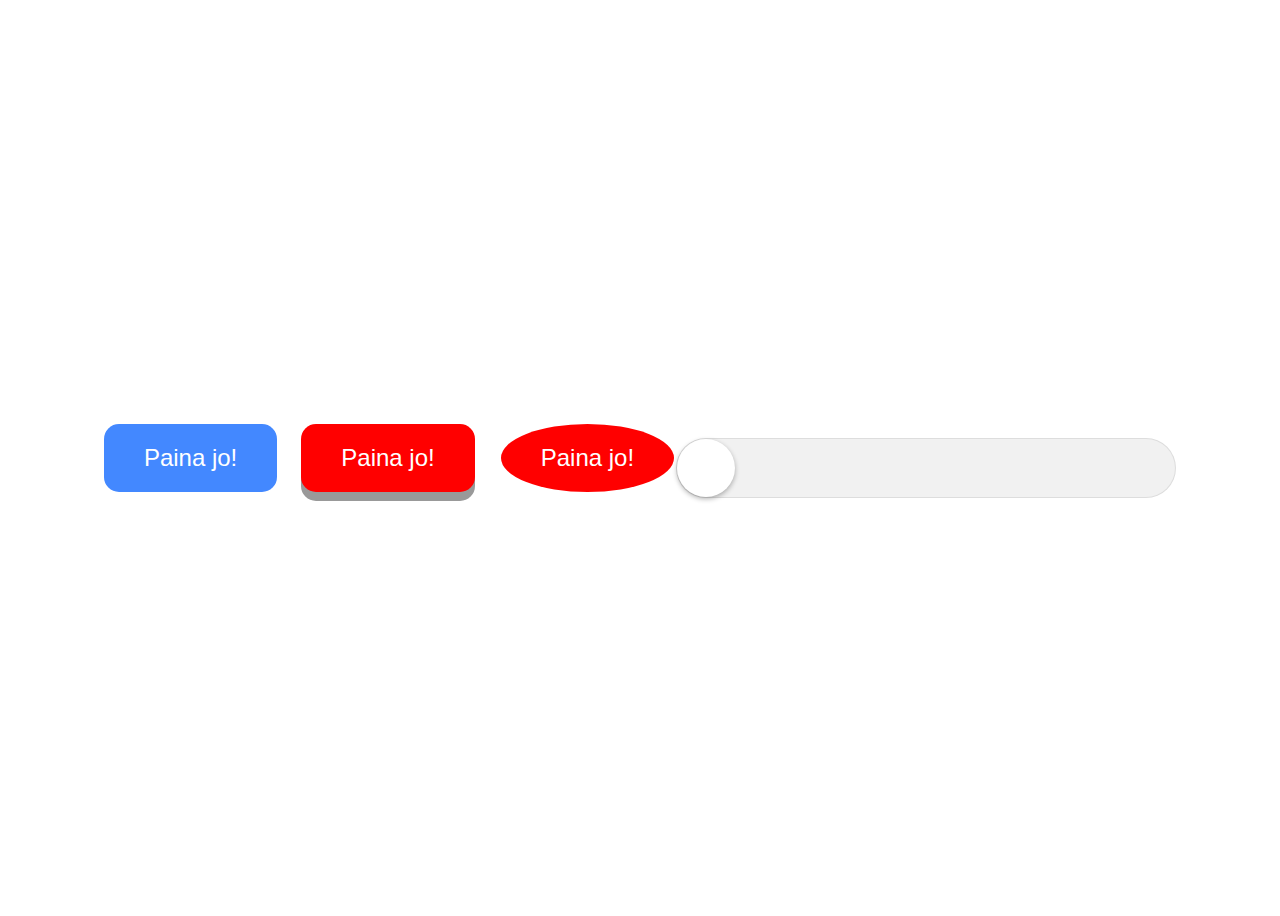
<file: harkat-w44/index.html>
<!DOCTYPE html>
<html>
<head>
<title>Harkat viikolla 44</title>
<link rel="stylesheet" href="styles.css">
</head>
<body>

<div class="button">
<!-- Tee kolme erilaista nappulaa joilla kaikilla on hieman erilainen transition! -->
<input class="nappula" type="button" value="Paina jo!" />

<input class="nappula1" type="button" value="Paina jo!" />

<button class="nappula2"><span>Paina jo!</span></button>
</div>
<br><br>
<div class="switch">
  <input id="cmn-toggle-1" class="cmn-toggle cmn-toggle-round" type="checkbox">
  <label for="cmn-toggle-1"></label>
</div>

</body>
</html>
</file>
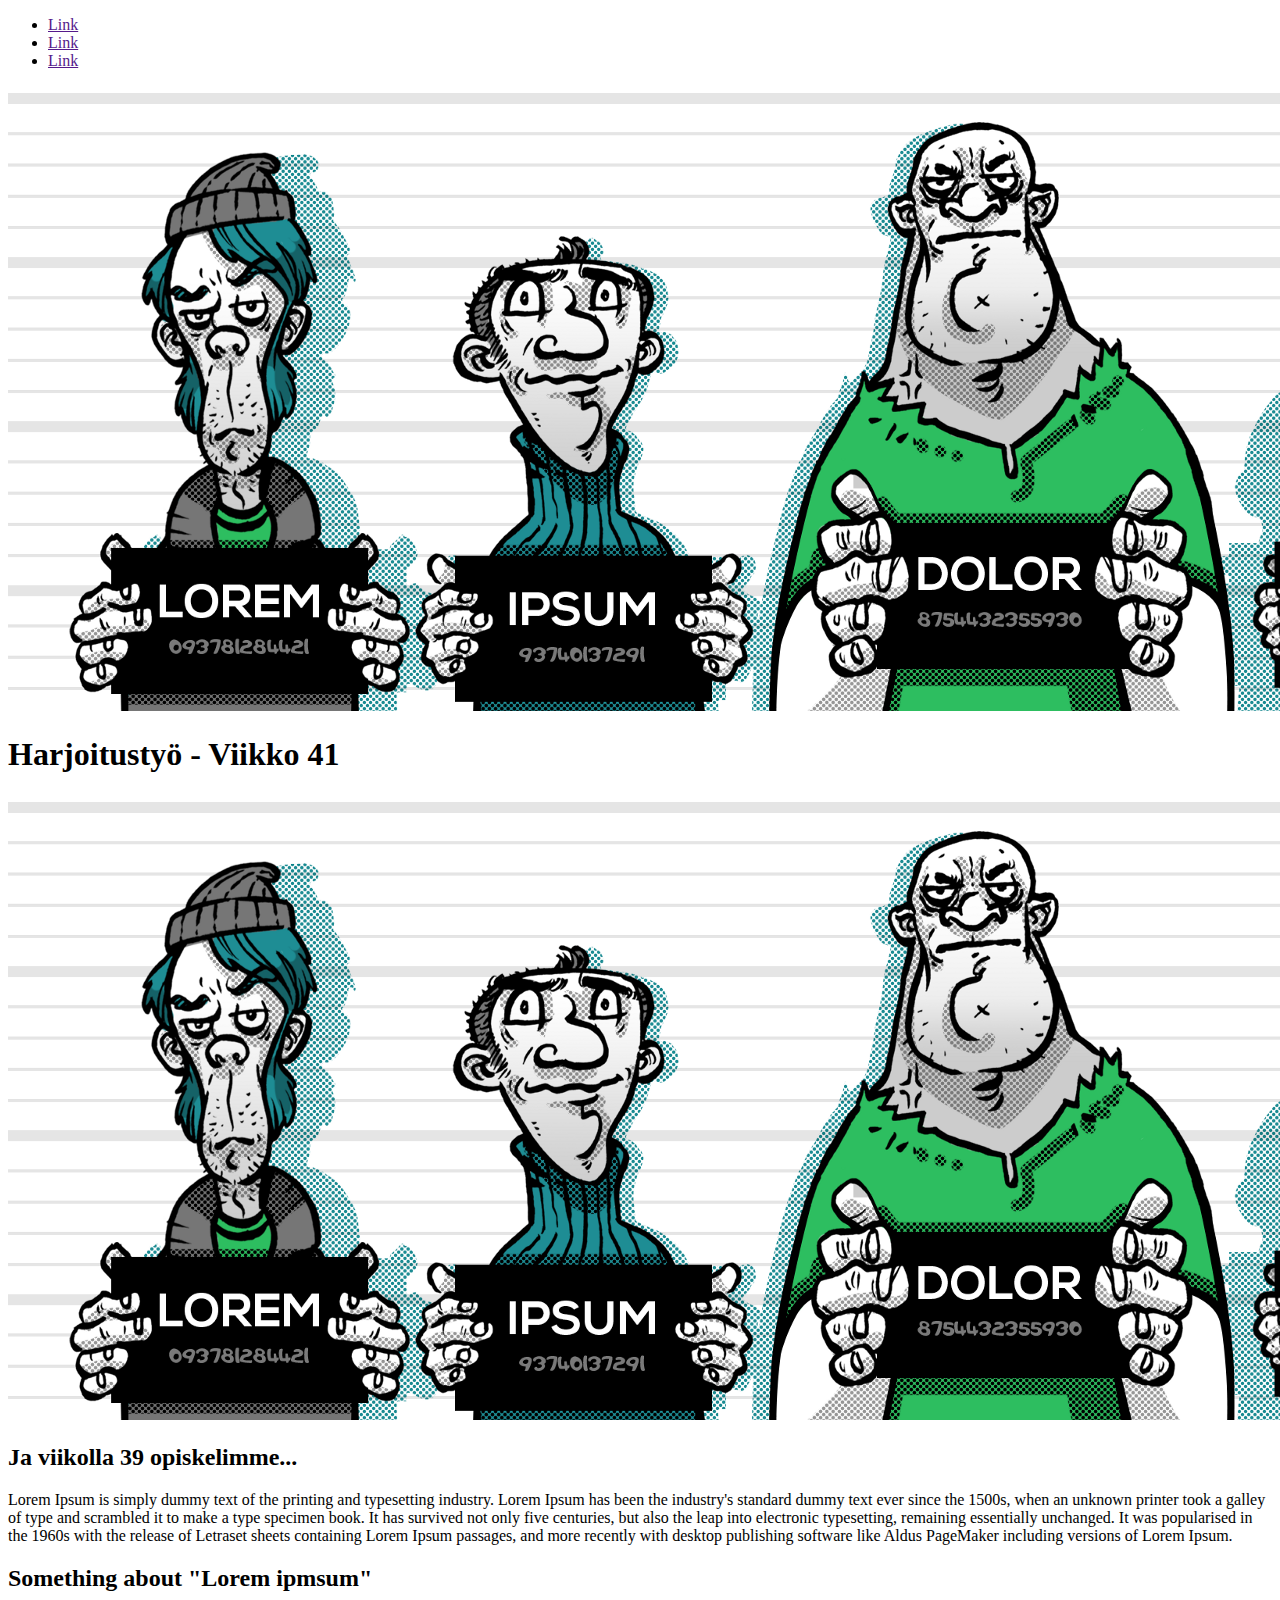
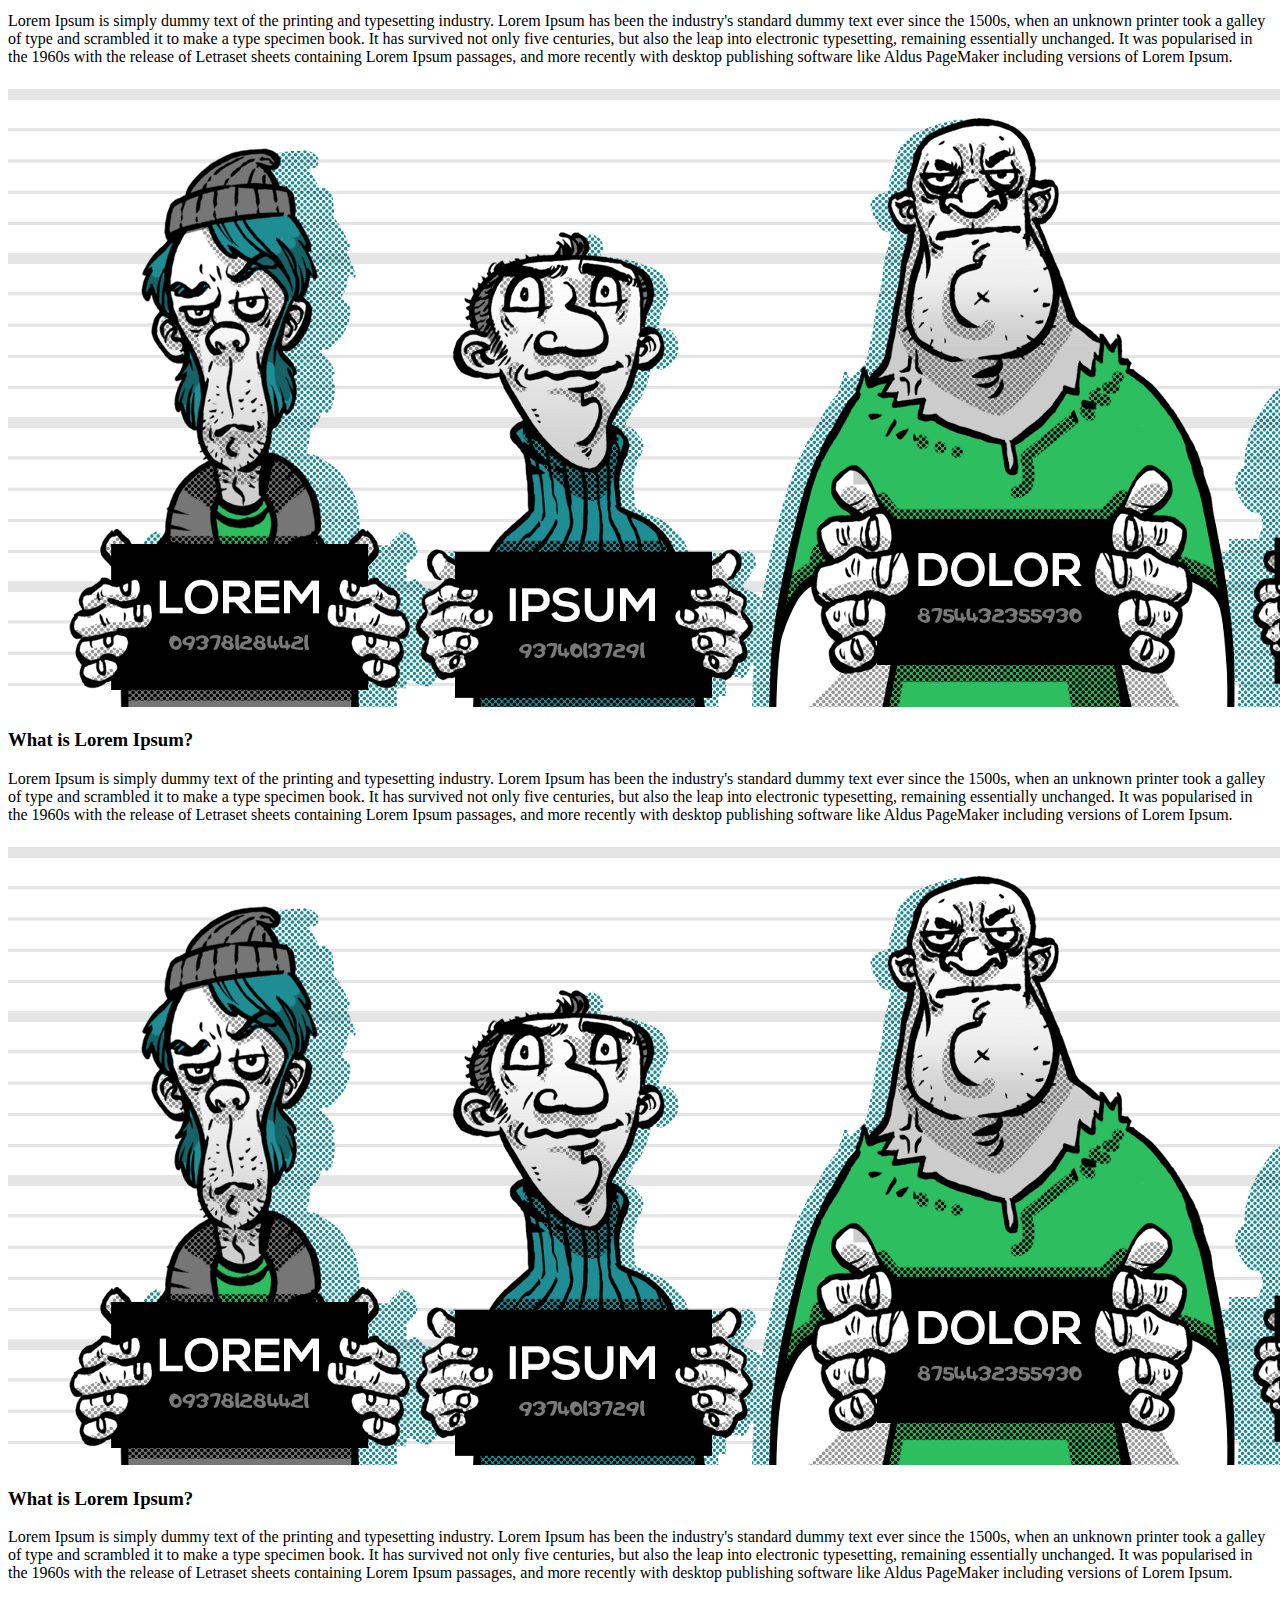
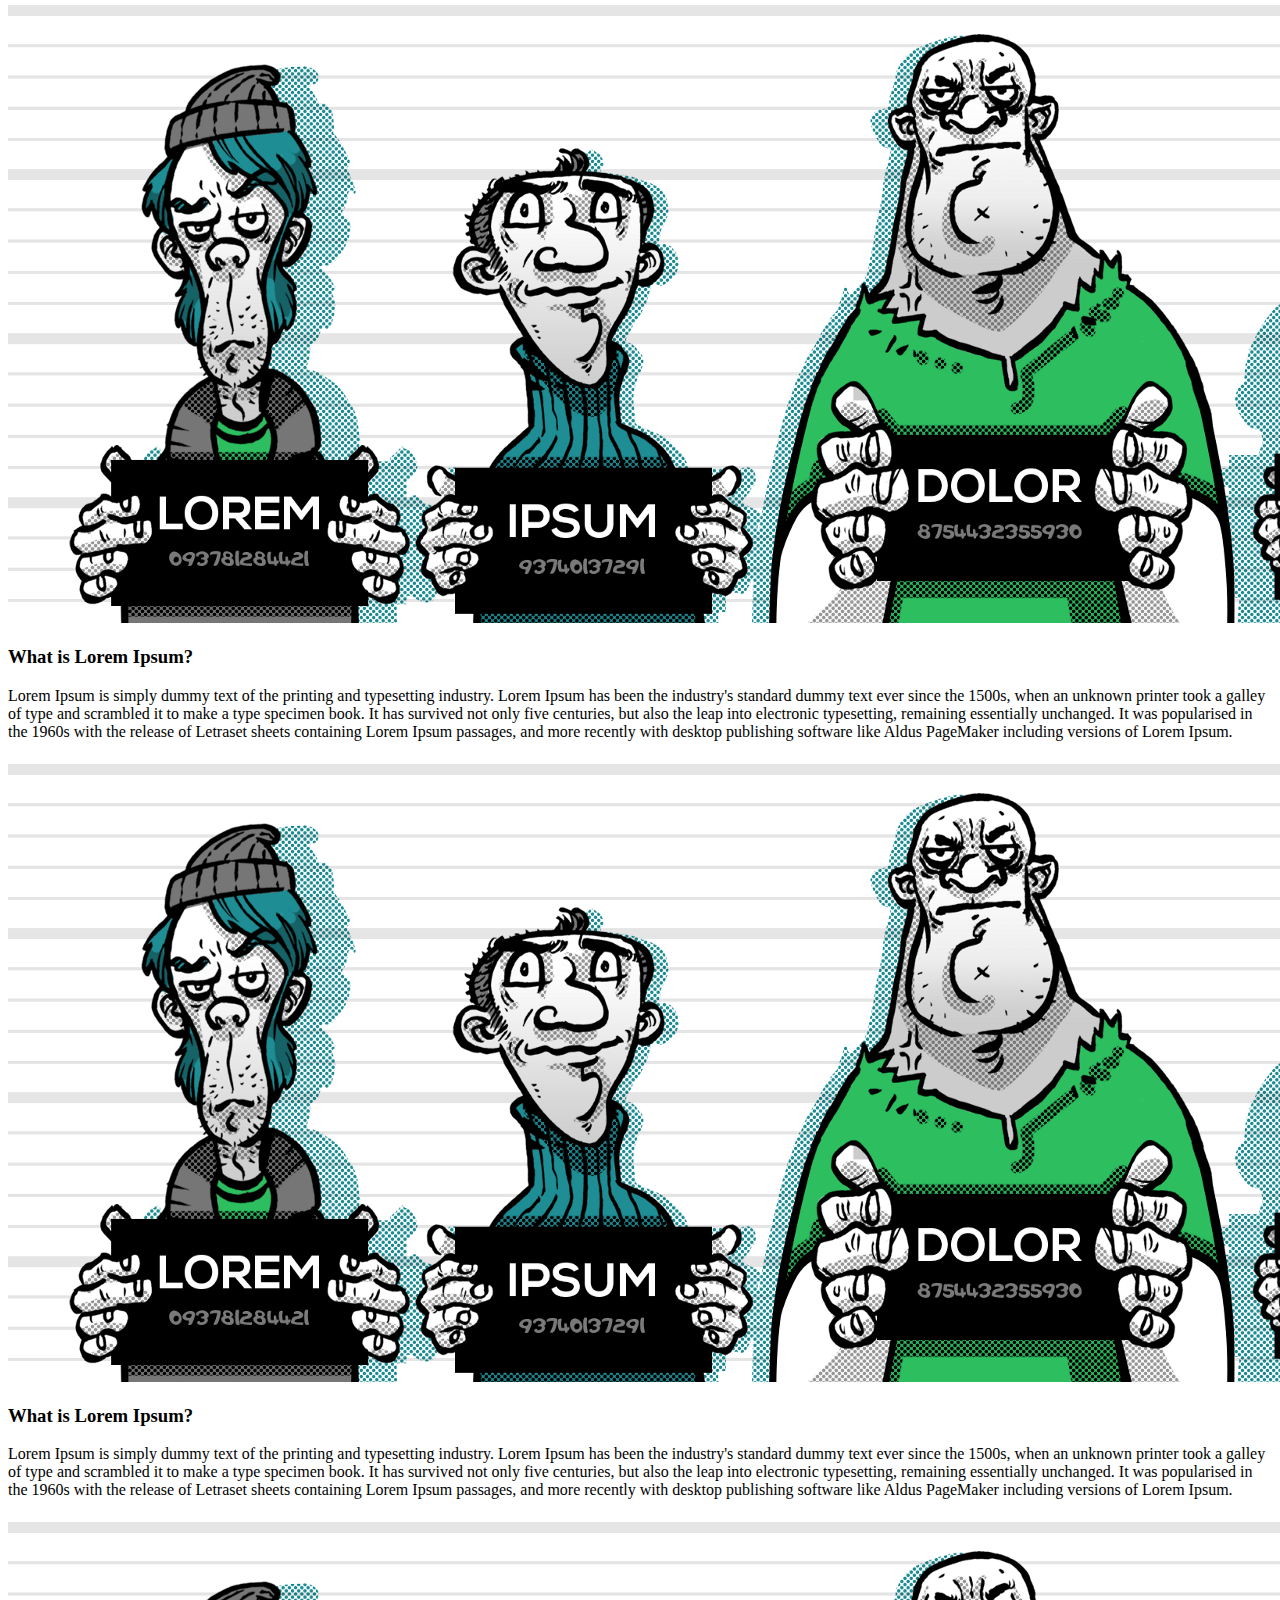
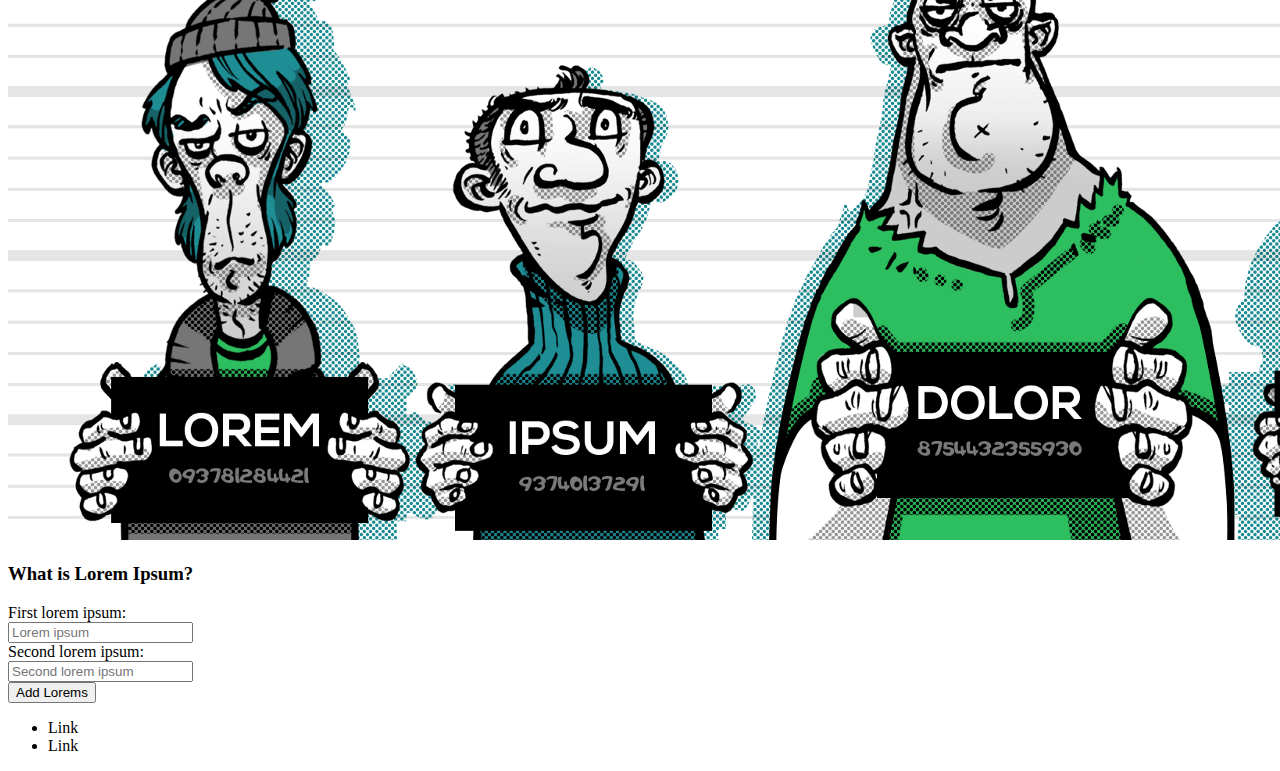
<file: harkka-w41/index.html>
<!DOCTYPE html>
<html lang="en">
<head>
    <title>Harkka-w41</title>
    <meta charset="UTF-8">
    <meta name="viewport" content="width=device-width, initial-scale=1">
    <!-- Bootstrap -->
    <link rel="stylesheet" href="https://maxcdn.bootstrapcdn.com/bootstrap/4.0.0-beta/css/bootstrap.min.css" integrity="sha384-/Y6pD6FV/Vv2HJnA6t+vslU6fwYXjCFtcEpHbNJ0lyAFsXTsjBbfaDjzALeQsN6M" crossorigin="anonymous">
</head>

<body>
        <div id="wrap" class="container">
        <nav>
            <ul>
                <!-- <li><a class="nav-link" href=""><img src="" />Link</a></li> -->
                <li><a class="nav-link" href="">Link</a></li>
                <li><a class="nav-link" href="">Link</a></li>
                <li><a class="nav-link" href="">Link</a></li>
            </ul>
        </nav>

    <header>
        <img src="LoremIpsum.png" class="display-4"/>
        <h1 class="display-4">Harjoitustyö - Viikko 41</h1>
    </header>

    <main>
        <img src="LoremIpsum.png" alt="LoremIpsum.png"/>
        <h2 class="display-4">Ja viikolla 39 opiskelimme...</h2>
        <p class="lead p-3">Lorem Ipsum is simply dummy text of the printing and typesetting industry. Lorem Ipsum has been the industry's standard dummy text ever since the 1500s, when an unknown printer took a galley of type and scrambled it to make a type specimen book. It has survived not only five centuries, but also the leap into electronic typesetting, remaining essentially unchanged. It was popularised in the 1960s with the release of Letraset sheets containing Lorem Ipsum passages, and more recently with desktop publishing software like Aldus PageMaker including versions of Lorem Ipsum.</p>
    </main>

    <aside>
      <h2 class="display-4">Something about "Lorem ipmsum"</h2>
      <p class="lead p-3">Lorem Ipsum is simply dummy text of the printing and typesetting industry. Lorem Ipsum has been the industry's standard dummy text ever since the 1500s, when an unknown printer took a galley of type and scrambled it to make a type specimen book. It has survived not only five centuries, but also the leap into electronic typesetting, remaining essentially unchanged. It was popularised in the 1960s with the release of Letraset sheets containing Lorem Ipsum passages, and more recently with desktop publishing software like Aldus PageMaker including versions of Lorem Ipsum.</p>
    </aside>

    <article>
        <img src="LoremIpsum.png" alt="LoremIpsum.png"/>
        <h3 class="display-4">What is Lorem Ipsum?</h3>
        <p class="lead p-3">Lorem Ipsum is simply dummy text of the printing and typesetting industry. Lorem Ipsum has been the industry's standard dummy text ever since the 1500s, when an unknown printer took a galley of type and scrambled it to make a type specimen book. It has survived not only five centuries, but also the leap into electronic typesetting, remaining essentially unchanged. It was popularised in the 1960s with the release of Letraset sheets containing Lorem Ipsum passages, and more recently with desktop publishing software like Aldus PageMaker including versions of Lorem Ipsum.</p>
    </article>

    <article>
        <img src="LoremIpsum.png" alt="LoremIpsum.png"/>
        <h3 class="display-4">What is Lorem Ipsum?</h3>
        <p class="lead p-3">Lorem Ipsum is simply dummy text of the printing and typesetting industry. Lorem Ipsum has been the industry's standard dummy text ever since the 1500s, when an unknown printer took a galley of type and scrambled it to make a type specimen book. It has survived not only five centuries, but also the leap into electronic typesetting, remaining essentially unchanged. It was popularised in the 1960s with the release of Letraset sheets containing Lorem Ipsum passages, and more recently with desktop publishing software like Aldus PageMaker including versions of Lorem Ipsum.</p>
    </article>

    <article>
        <img src="LoremIpsum.png" alt="LoremIpsum.png"/>
        <h3 class="display-4">What is Lorem Ipsum?</h3>
        <p class="lead p-3">Lorem Ipsum is simply dummy text of the printing and typesetting industry. Lorem Ipsum has been the industry's standard dummy text ever since the 1500s, when an unknown printer took a galley of type and scrambled it to make a type specimen book. It has survived not only five centuries, but also the leap into electronic typesetting, remaining essentially unchanged. It was popularised in the 1960s with the release of Letraset sheets containing Lorem Ipsum passages, and more recently with desktop publishing software like Aldus PageMaker including versions of Lorem Ipsum.</p>
    </article>

    <article>
        <img src="LoremIpsum.png" alt="LoremIpsum.png"/>
        <h3 class="display-4">What is Lorem Ipsum?</h3>
        <p class="lead p-3">Lorem Ipsum is simply dummy text of the printing and typesetting industry. Lorem Ipsum has been the industry's standard dummy text ever since the 1500s, when an unknown printer took a galley of type and scrambled it to make a type specimen book. It has survived not only five centuries, but also the leap into electronic typesetting, remaining essentially unchanged. It was popularised in the 1960s with the release of Letraset sheets containing Lorem Ipsum passages, and more recently with desktop publishing software like Aldus PageMaker including versions of Lorem Ipsum.</p>
    </article>

    <section>
        <img src="LoremIpsum.png" alt="LoremIpsum.png" class="feature5"  />
        <h3 class="display-4">What is Lorem Ipsum?</h3>
       <form class="p-3">
            <div class="form-group">
                First lorem ipsum:
                <br>
                <input type="text" class="form-control" placeholder="Lorem ipsum">
           </div>
           <div class="form-group">
                Second lorem ipsum:
               <br><input type="text" class="form-control" placeholder="Second lorem ipsum"><br>
               <button class="btn">Add Lorems</button>
           </div>
           
       </form>
    </section>

    <footer class="navbar">
      <ul class="navbar">
        <li class="navbar"><a href=""></a>Link</li>
        <li class="navbar"><a href=""></a>Link</li>
      </ul>
    </footer>
  </div>
    
    <script src="https://code.jquery.com/jquery-3.2.1.slim.min.js" integrity="sha384-KJ3o2DKtIkvYIK3UENzmM7KCkRr/rE9/Qpg6aAZGJwFDMVNA/GpGFF93hXpG5KkN" crossorigin="anonymous"></script>
    <script src="https://cdnjs.cloudflare.com/ajax/libs/popper.js/1.12.3/umd/popper.min.js" integrity="sha384-vFJXuSJphROIrBnz7yo7oB41mKfc8JzQZiCq4NCceLEaO4IHwicKwpJf9c9IpFgh" crossorigin="anonymous"></script>
    <script src="https://maxcdn.bootstrapcdn.com/bootstrap/4.0.0-beta.2/js/bootstrap.min.js" integrity="sha384-alpBpkh1PFOepccYVYDB4do5UnbKysX5WZXm3XxPqe5iKTfUKjNkCk9SaVuEZflJ" crossorigin="anonymous"></script>

</body>
</html>
</file>
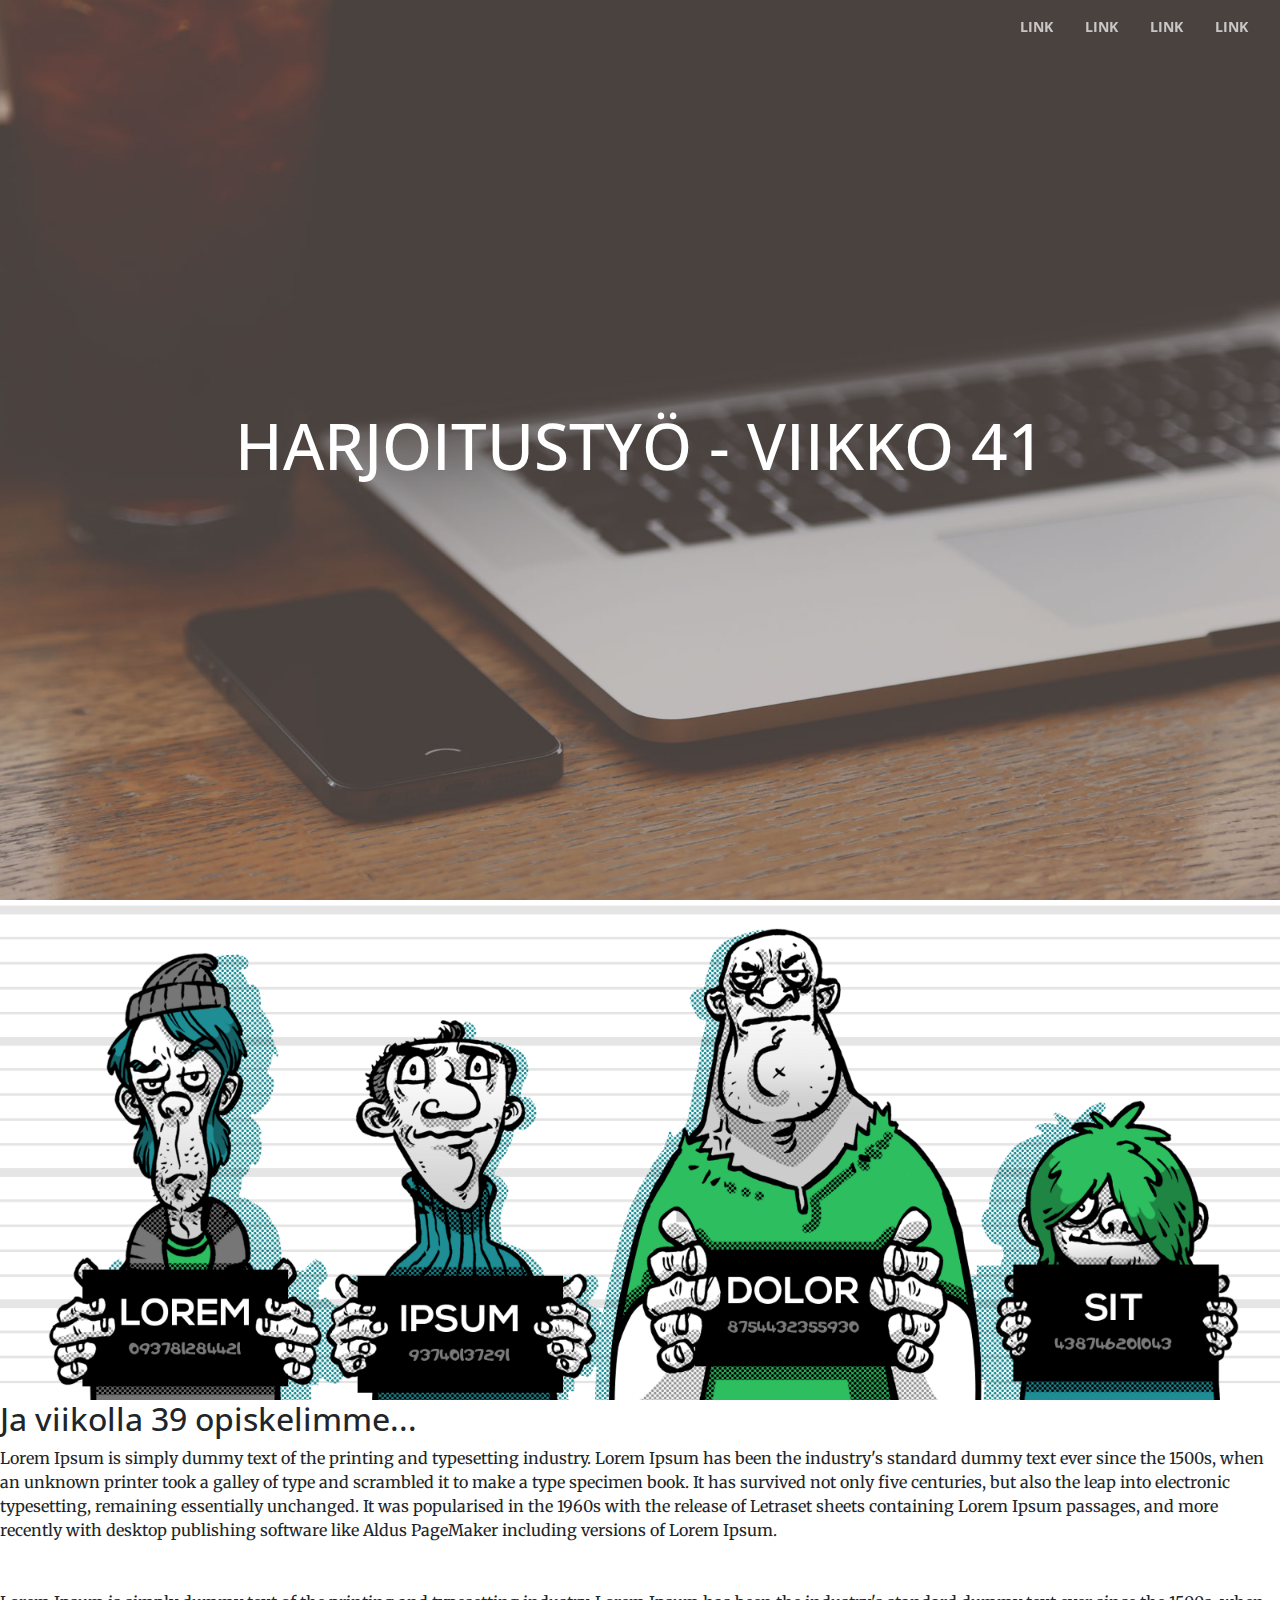
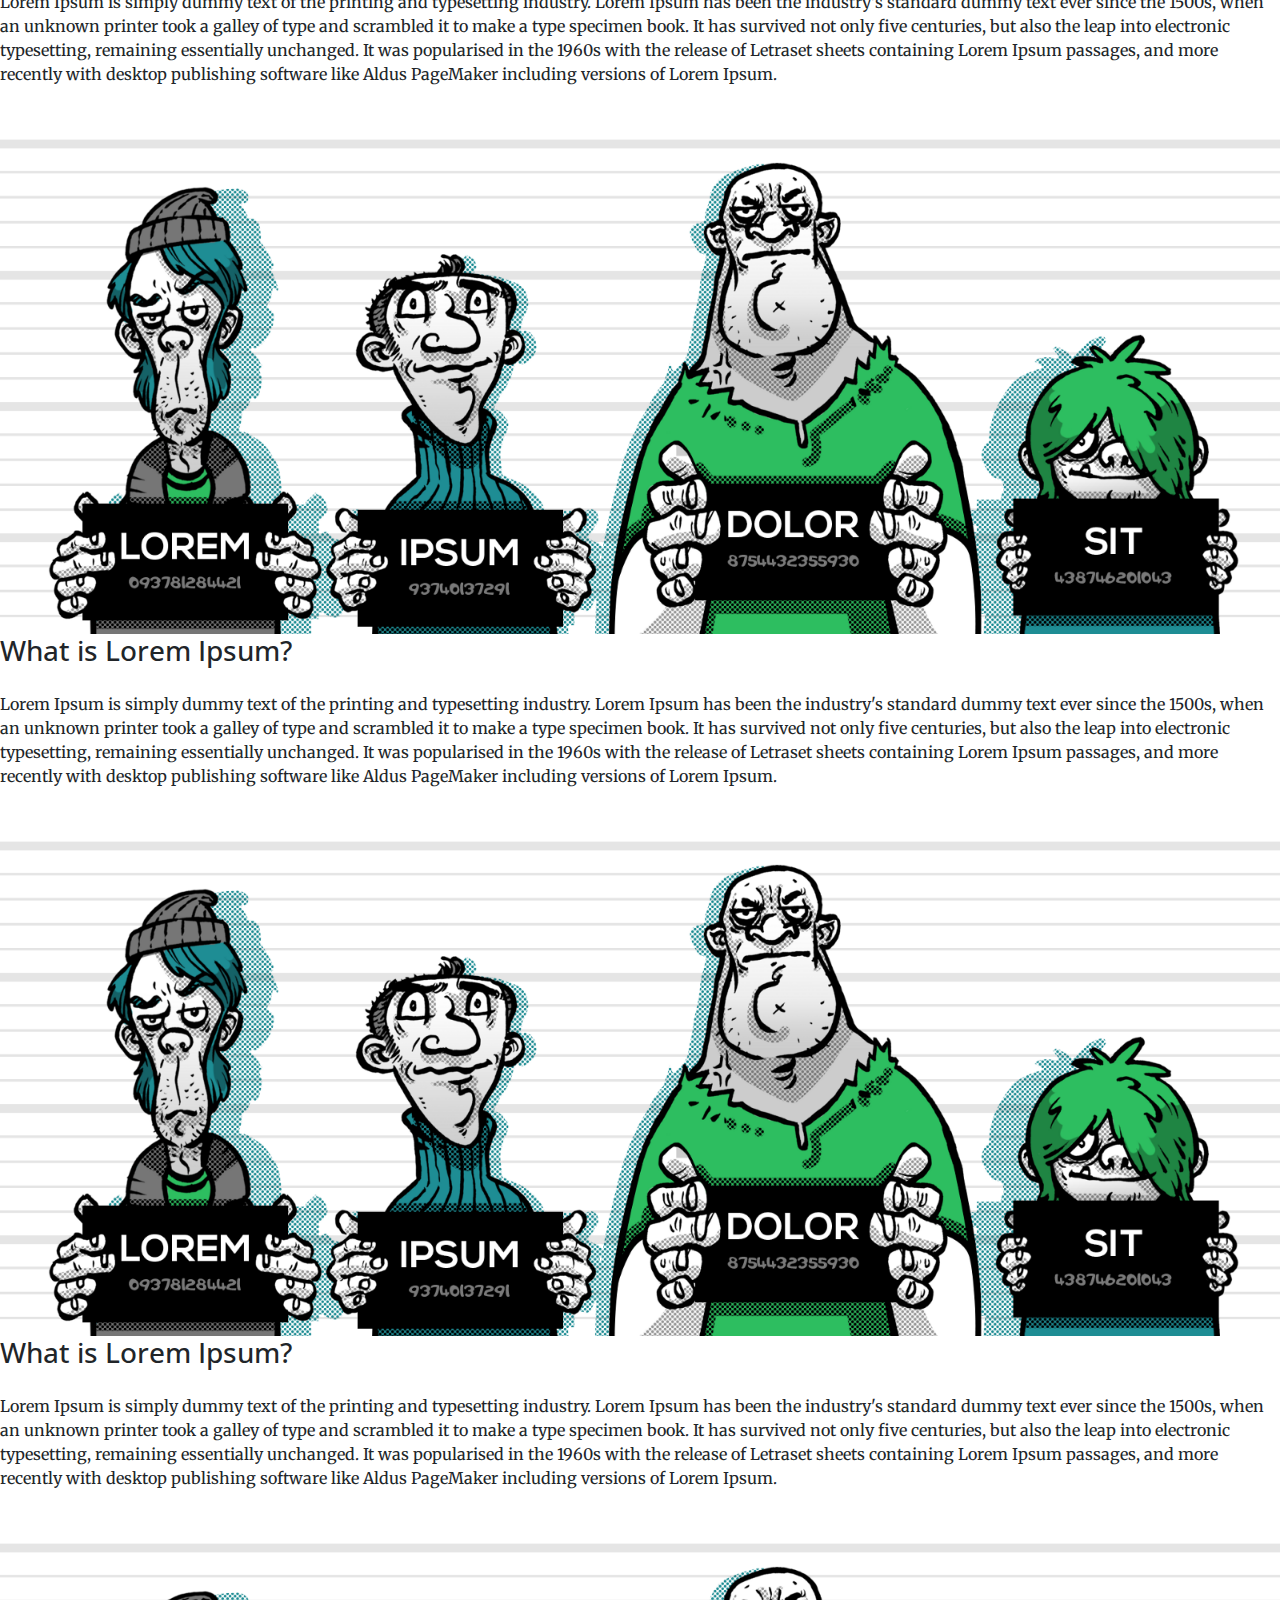
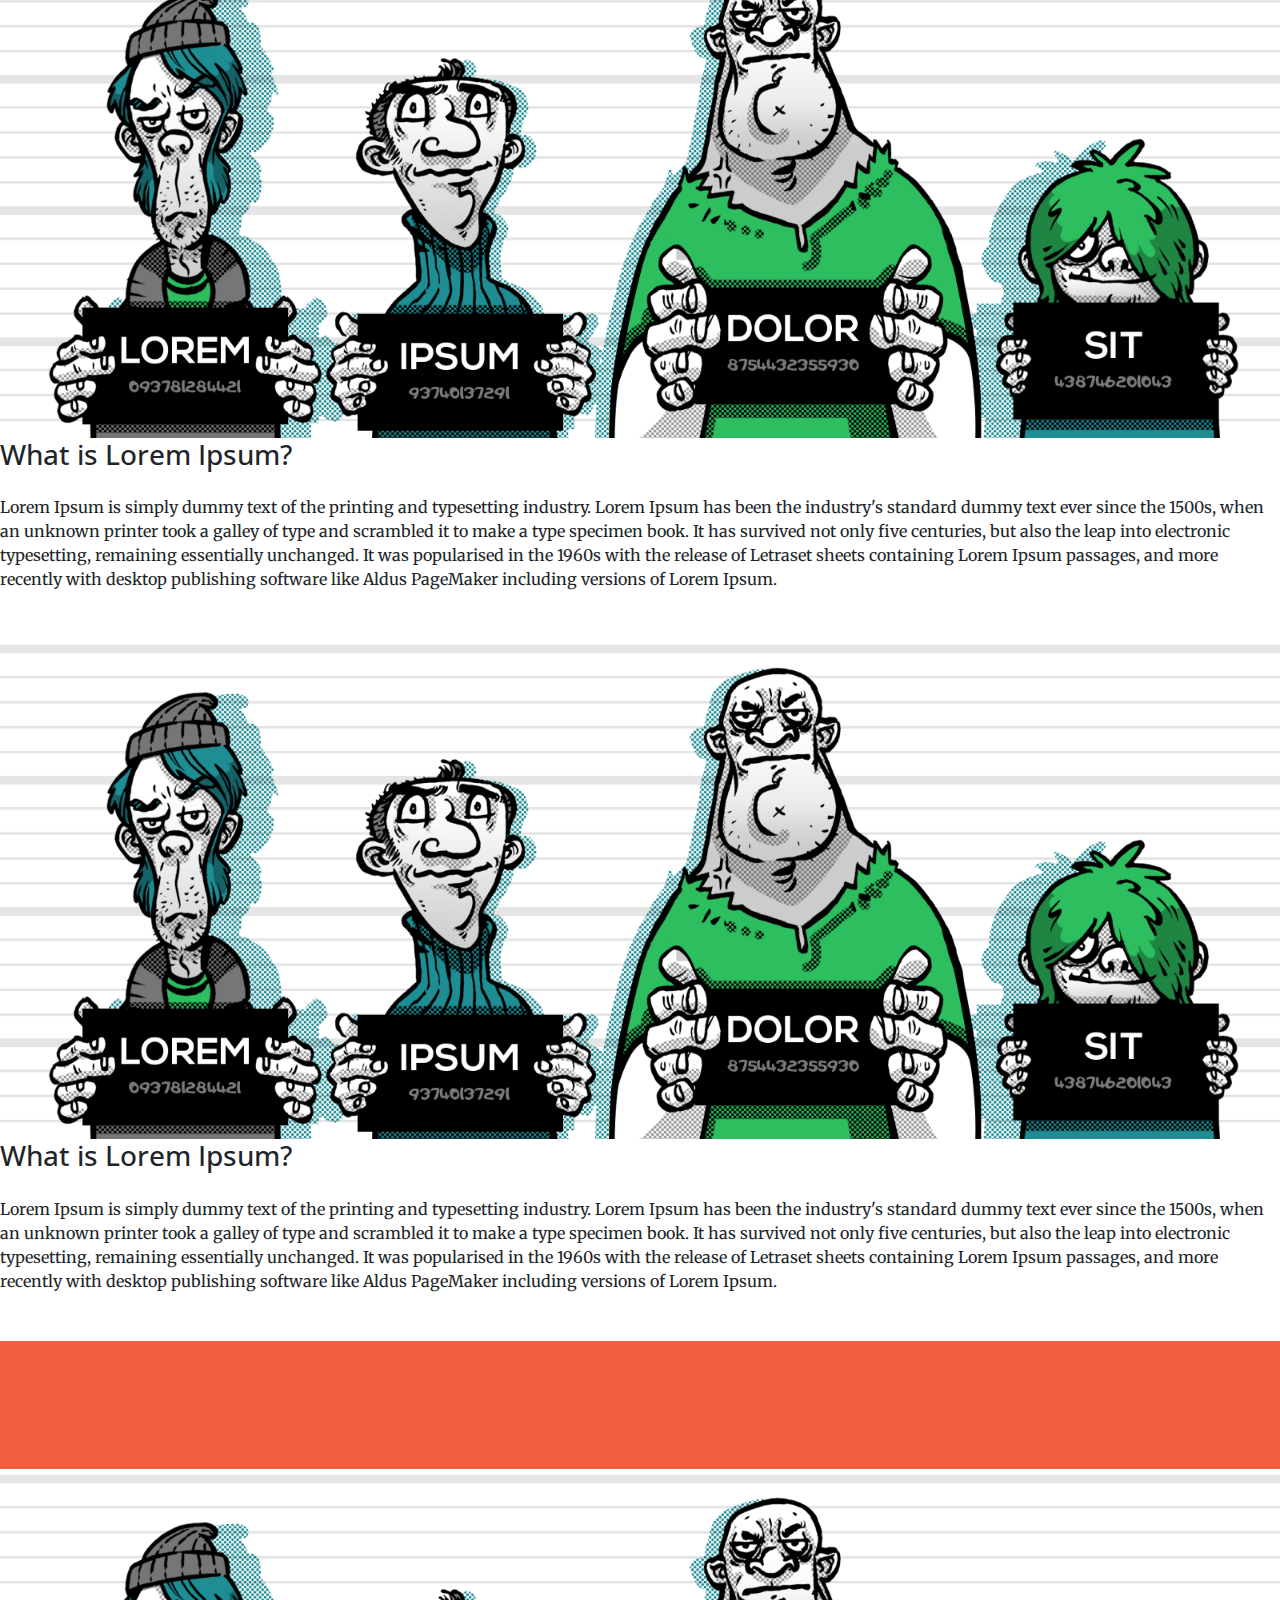
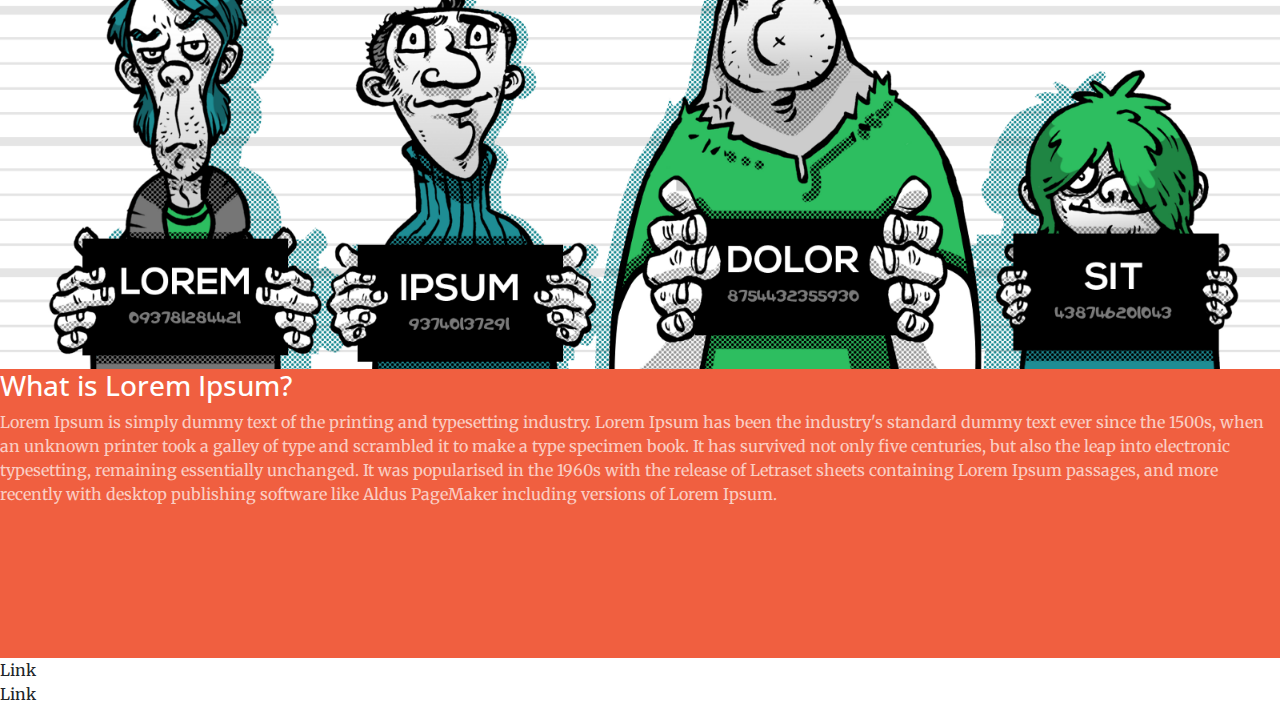
<file: harkka-w41/bs-teema/index.html>
<!DOCTYPE html>
<html lang="en">
<head>
    <title>Harkka</title>
    <meta charset="UTF-8">
    <meta name="viewport" content="width=device-width, initial-scale=1">
    <link rel="stylesheet" href="startbootstrap-creative-gh-pages/css/creative.css"> 
    
    <link href="startbootstrap-creative-gh-pages/vendor/bootstrap/css/bootstrap.min.css" rel="stylesheet">
    
    <link href="startbootstrap-creative-gh-pages/vendor/font-awesome/css/font-awesome.min.css" rel="stylesheet" type="text/css">
    <link href='https://fonts.googleapis.com/css?family=Open+Sans:300italic,400italic,600italic,700italic,800italic,400,300,600,700,800' rel='stylesheet' type='text/css'>
    <link href='https://fonts.googleapis.com/css?family=Merriweather:400,300,300italic,400italic,700,700italic,900,900italic' rel='stylesheet' type='text/css'>

    <link href="startbootstrap-creative-gh-pages/vendor/magnific-popup/magnific-popup.css" rel="stylesheet">
    
    <!-- Custom styles for this template -->
    <link href="startbootstrap-creative-gh-pages/css/creative.min.css" rel="stylesheet">
    
</head>

<body id="page-top">
<div id="container">
    <nav class="navbar navbar-expand-lg navbar-light fixed-top" id="mainNav">
      <div class="collapse navbar-collapse" id="navbarResponsive">
      <ul class="navbar-nav ml-auto">
        <li class="nav-item"><a class="nav-link js-scroll-trigger" href="">Link</a></li>
        <li class="nav-item"><a class="nav-link js-scroll-trigger" href="">Link</a></li>
        <li class="nav-item"><a class="nav-link js-scroll-trigger" href="">Link</a></li>
        <li class="nav-item"><a class="nav-link js-scroll-trigger" href="">Link</a></li>
      </ul>
      </div>
    </nav>

    <header  class="masthead text-center text-white d-flex">
        <div class="container my-auto">
            <div class="row">
                <div class="col-lg-10 mx-auto">
        <h1 class="text-uppercase">Harjoitustyö - Viikko 41</h1>
                </div>
            </div>
        </div>
    </header>

    <main class="p-0" id="portfolio">
        <img class="img-fluid" src="LoremIpsum.png" alt=""/>
        <h2 class="section-heading">Ja viikolla 39 opiskelimme...</h2>
        <p class="mb-5">Lorem Ipsum is simply dummy text of the printing and typesetting industry. Lorem Ipsum has been the industry's standard dummy text ever since the 1500s, when an unknown printer took a galley of type and scrambled it to make a type specimen book. It has survived not only five centuries, but also the leap into electronic typesetting, remaining essentially unchanged. It was popularised in the 1960s with the release of Letraset sheets containing Lorem Ipsum passages, and more recently with desktop publishing software like Aldus PageMaker including versions of Lorem Ipsum.</p>
    </main>

    <aside>
      <h2 class="mb-4"></h2>
      <p class="mb-5">Lorem Ipsum is simply dummy text of the printing and typesetting industry. Lorem Ipsum has been the industry's standard dummy text ever since the 1500s, when an unknown printer took a galley of type and scrambled it to make a type specimen book. It has survived not only five centuries, but also the leap into electronic typesetting, remaining essentially unchanged. It was popularised in the 1960s with the release of Letraset sheets containing Lorem Ipsum passages, and more recently with desktop publishing software like Aldus PageMaker including versions of Lorem Ipsum.</p>
    </aside>

    <article>
        <img class="img-fluid" src="LoremIpsum.png" alt=""/>
        <h3 class="mb-4">What is Lorem Ipsum?</h3>
        <p class="mb-5">Lorem Ipsum is simply dummy text of the printing and typesetting industry. Lorem Ipsum has been the industry's standard dummy text ever since the 1500s, when an unknown printer took a galley of type and scrambled it to make a type specimen book. It has survived not only five centuries, but also the leap into electronic typesetting, remaining essentially unchanged. It was popularised in the 1960s with the release of Letraset sheets containing Lorem Ipsum passages, and more recently with desktop publishing software like Aldus PageMaker including versions of Lorem Ipsum.</p>
    </article>

    <article>
        <img class="img-fluid" src="LoremIpsum.png" alt=""/>
        <h3 class="mb-4">What is Lorem Ipsum?</h3>
        <p class="mb-5">Lorem Ipsum is simply dummy text of the printing and typesetting industry. Lorem Ipsum has been the industry's standard dummy text ever since the 1500s, when an unknown printer took a galley of type and scrambled it to make a type specimen book. It has survived not only five centuries, but also the leap into electronic typesetting, remaining essentially unchanged. It was popularised in the 1960s with the release of Letraset sheets containing Lorem Ipsum passages, and more recently with desktop publishing software like Aldus PageMaker including versions of Lorem Ipsum.</p>
    </article>

    <article>
        <img class="img-fluid" src="LoremIpsum.png" alt=""/>
        <h3 class="mb-4">What is Lorem Ipsum?</h3>
        <p class="mb-5">Lorem Ipsum is simply dummy text of the printing and typesetting industry. Lorem Ipsum has been the industry's standard dummy text ever since the 1500s, when an unknown printer took a galley of type and scrambled it to make a type specimen book. It has survived not only five centuries, but also the leap into electronic typesetting, remaining essentially unchanged. It was popularised in the 1960s with the release of Letraset sheets containing Lorem Ipsum passages, and more recently with desktop publishing software like Aldus PageMaker including versions of Lorem Ipsum.</p>
    </article>

    <article>
        <img class="img-fluid" src="LoremIpsum.png" alt=""/>
        <h3 class="mb-4">What is Lorem Ipsum?</h3>
        <p class="mb-5">Lorem Ipsum is simply dummy text of the printing and typesetting industry. Lorem Ipsum has been the industry's standard dummy text ever since the 1500s, when an unknown printer took a galley of type and scrambled it to make a type specimen book. It has survived not only five centuries, but also the leap into electronic typesetting, remaining essentially unchanged. It was popularised in the 1960s with the release of Letraset sheets containing Lorem Ipsum passages, and more recently with desktop publishing software like Aldus PageMaker including versions of Lorem Ipsum.</p>
    </article>

    <section class="bg-primary" id="about">
        <img class="img-fluid" src="LoremIpsum.png" alt=""/>
        <h3  class="section-heading text-white">What is Lorem Ipsum?</h3>
        <p class="text-faded mb-4">Lorem Ipsum is simply dummy text of the printing and typesetting industry. Lorem Ipsum has been the industry's standard dummy text ever since the 1500s, when an unknown printer took a galley of type and scrambled it to make a type specimen book. It has survived not only five centuries, but also the leap into electronic typesetting, remaining essentially unchanged. It was popularised in the 1960s with the release of Letraset sheets containing Lorem Ipsum passages, and more recently with desktop publishing software like Aldus PageMaker including versions of Lorem Ipsum.</p>
    </section>
    
   
    <footer>
      <ul class="navbar-nav ml-auto">
        <li class="nav-item"><a href=""></a>Link</li>
        <li class="nav-item"><a href=""></a>Link</li>
      </ul>
    </footer>
    </div>
    
    <script src="startbootstrap-creative-gh-pages/vendor/jquery/jquery.min.js"></script>
    <script src="startbootstrap-creative-gh-pages/vendor/bootstrap/js/bootstrap.bundle.min.js"></script>

    <!-- Plugin JavaScript -->
    <script src="startbootstrap-creative-gh-pages/vendor/jquery-easing/jquery.easing.min.js"></script>
    <script src="startbootstrap-creative-gh-pages/vendor/scrollreveal/scrollreveal.min.js"></script>
    <script src="startbootstrap-creative-gh-pages/vendor/magnific-popup/jquery.magnific-popup.min.js"></script>

    <!-- Custom scripts for this template -->
    <script src="startbootstrap-creative-gh-pages/js/creative.min.js"></script>

</body>
</html>
</file>
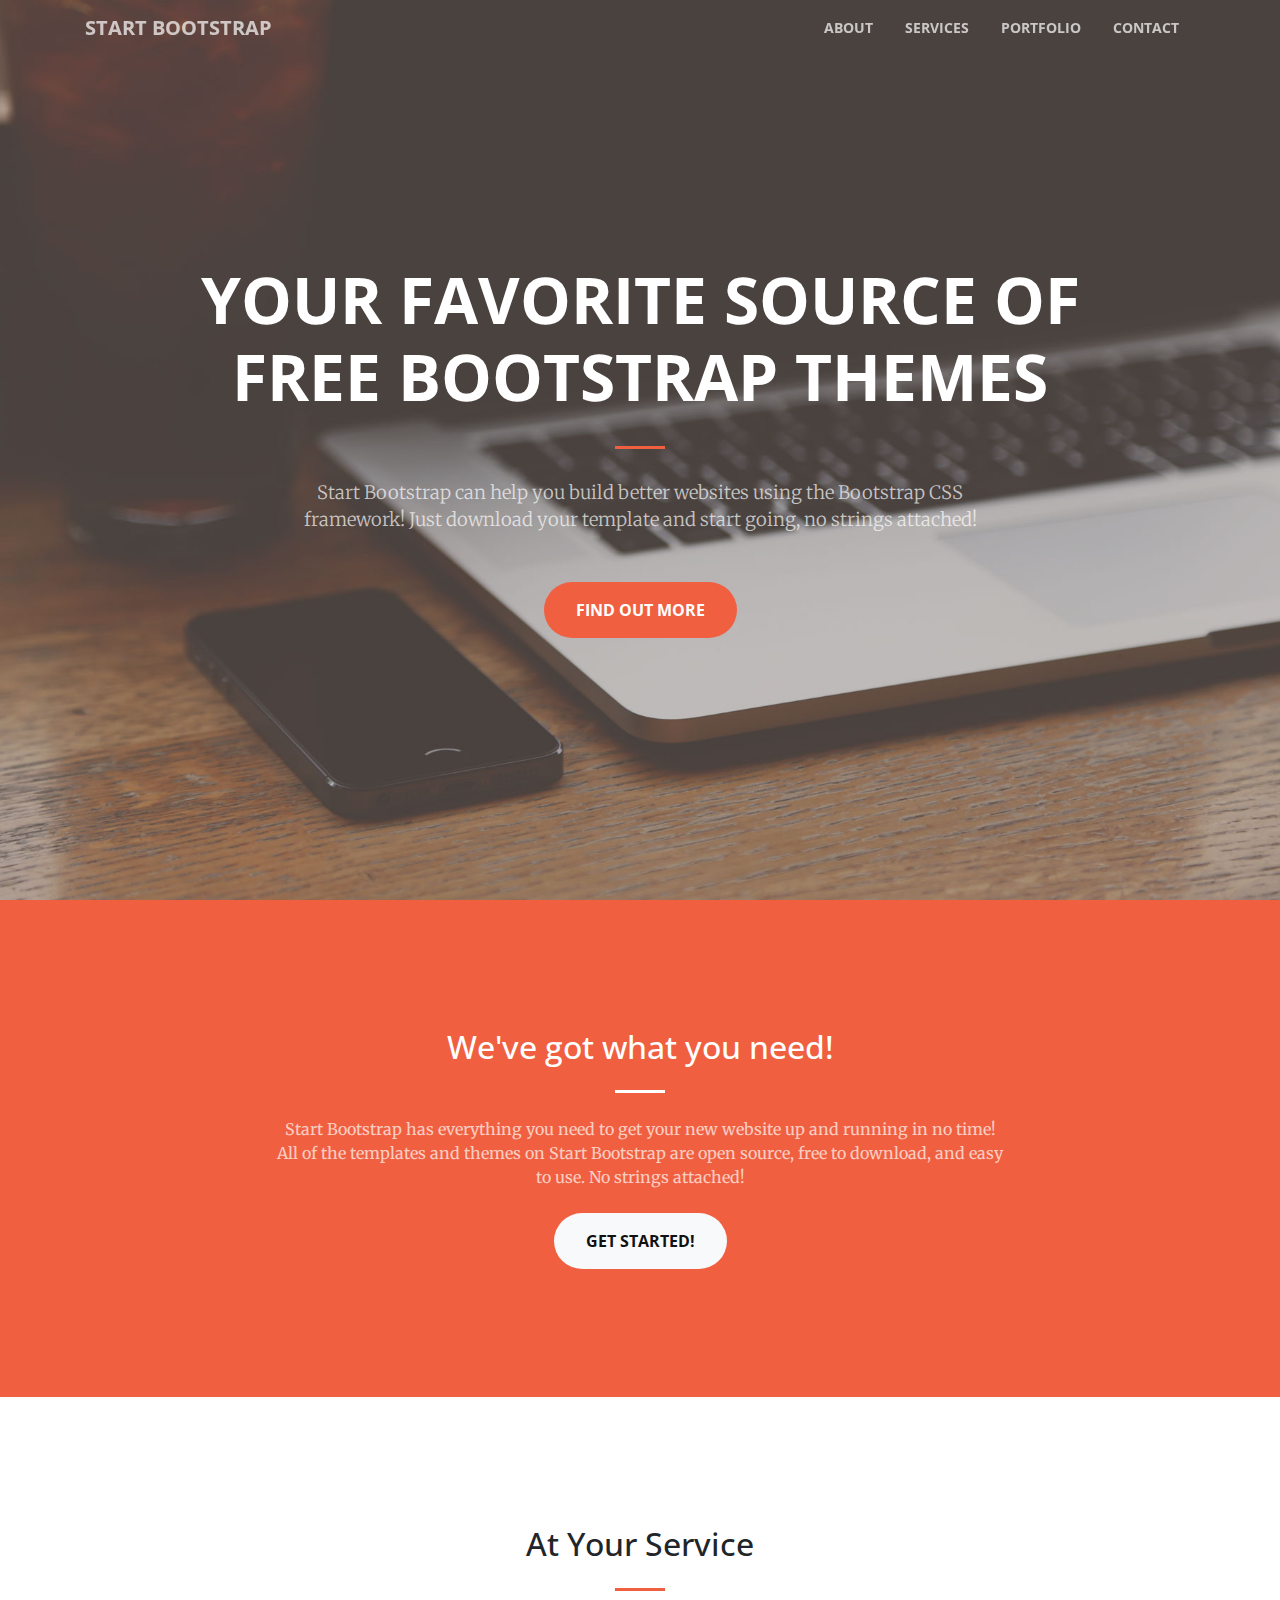
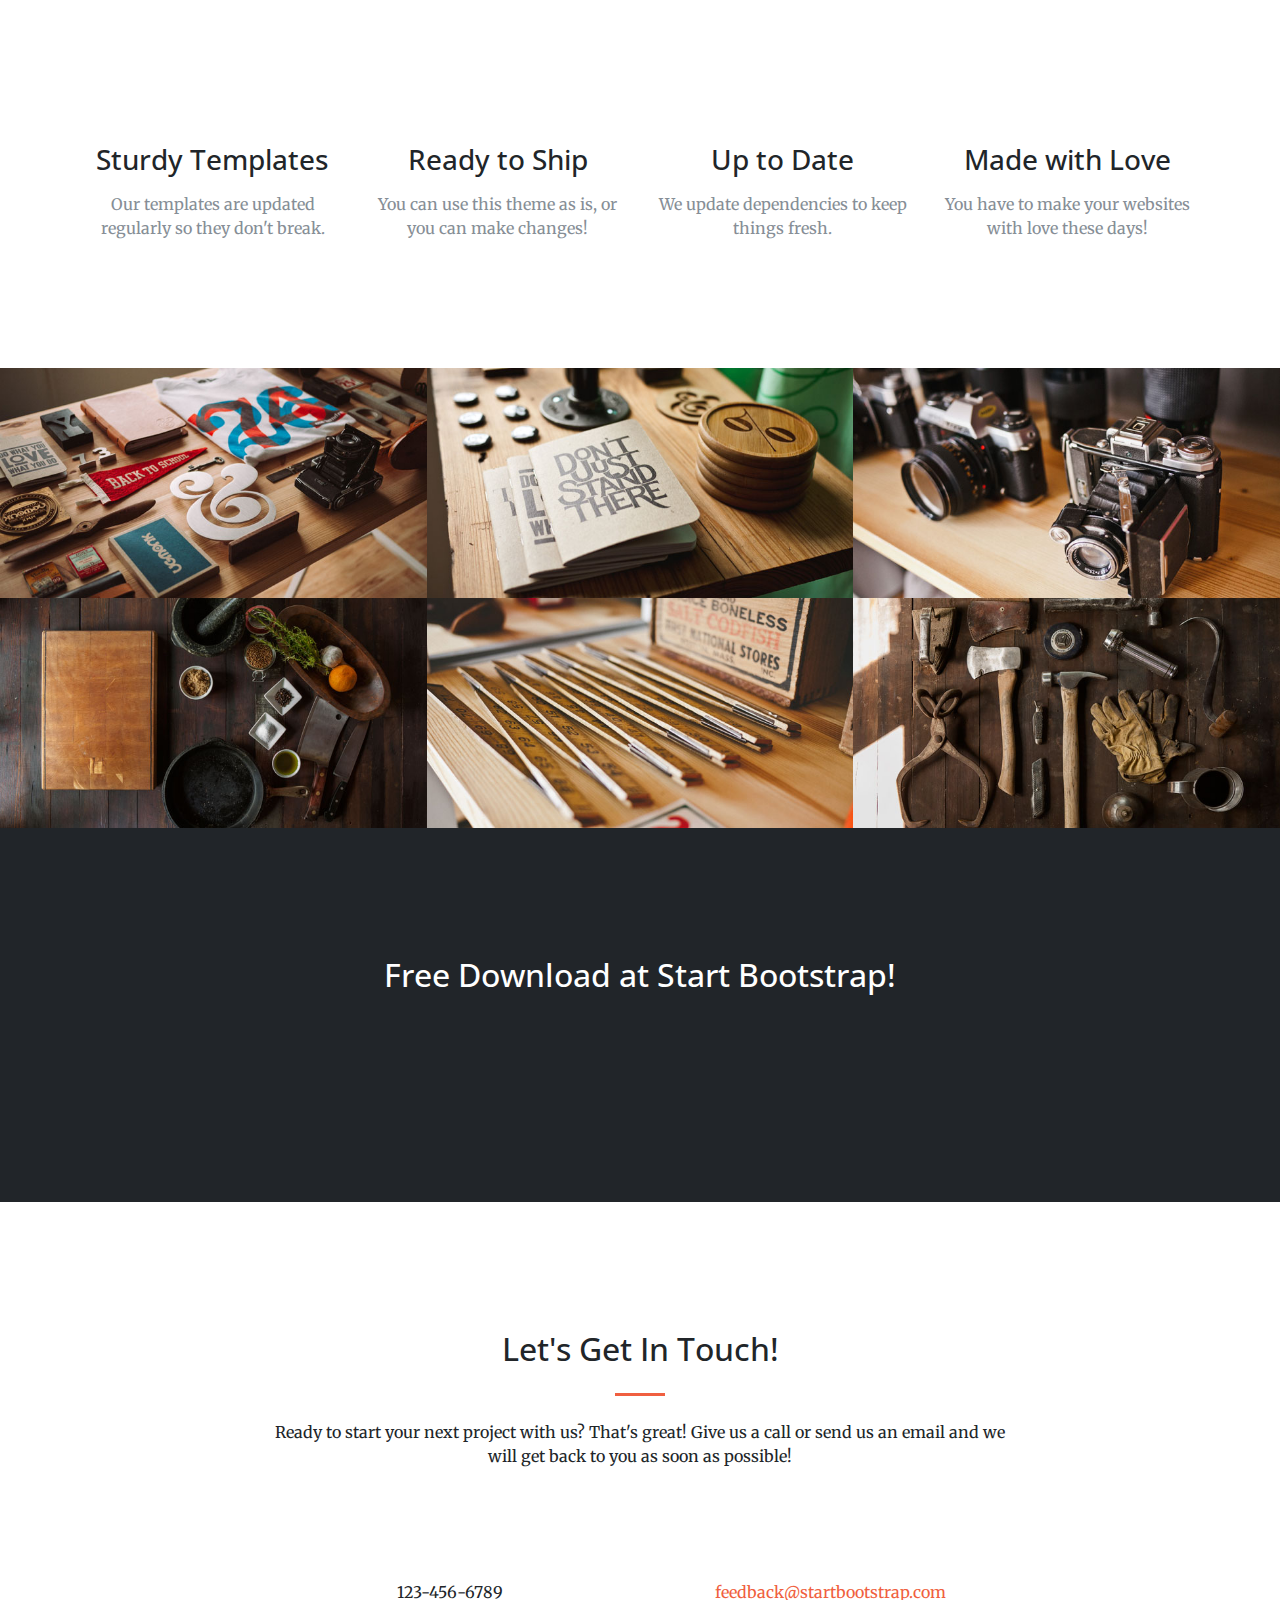
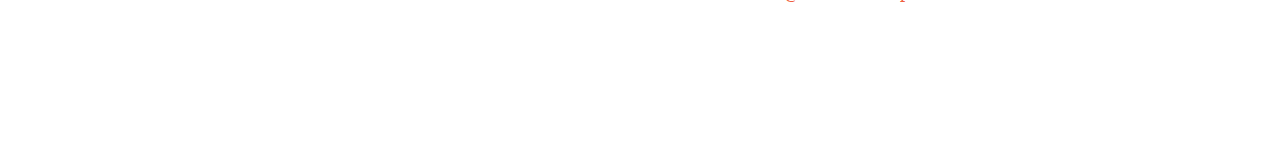
<file: harkka-w41/bs-teema/startbootstrap-creative-gh-pages/index.html>
<!DOCTYPE html>
<html lang="en">

  <head>

    <meta charset="utf-8">
    <meta name="viewport" content="width=device-width, initial-scale=1, shrink-to-fit=no">
    <meta name="description" content="">
    <meta name="author" content="">

    <title>Creative - Start Bootstrap Theme</title>

    <!-- Bootstrap core CSS -->
    <link href="vendor/bootstrap/css/bootstrap.min.css" rel="stylesheet">

    <!-- Custom fonts for this template -->
    <link href="vendor/font-awesome/css/font-awesome.min.css" rel="stylesheet" type="text/css">
    <link href='https://fonts.googleapis.com/css?family=Open+Sans:300italic,400italic,600italic,700italic,800italic,400,300,600,700,800' rel='stylesheet' type='text/css'>
    <link href='https://fonts.googleapis.com/css?family=Merriweather:400,300,300italic,400italic,700,700italic,900,900italic' rel='stylesheet' type='text/css'>

    <!-- Plugin CSS -->
    <link href="vendor/magnific-popup/magnific-popup.css" rel="stylesheet">

    <!-- Custom styles for this template -->
    <link href="css/creative.min.css" rel="stylesheet">

  </head>

  <body id="page-top">

    <!-- Navigation -->
    <nav class="navbar navbar-expand-lg navbar-light fixed-top" id="mainNav">
      <div class="container">
        <a class="navbar-brand js-scroll-trigger" href="#page-top">Start Bootstrap</a>
        <button class="navbar-toggler navbar-toggler-right" type="button" data-toggle="collapse" data-target="#navbarResponsive" aria-controls="navbarResponsive" aria-expanded="false" aria-label="Toggle navigation">
          <span class="navbar-toggler-icon"></span>
        </button>
        <div class="collapse navbar-collapse" id="navbarResponsive">
          <ul class="navbar-nav ml-auto">
            <li class="nav-item">
              <a class="nav-link js-scroll-trigger" href="#about">About</a>
            </li>
            <li class="nav-item">
              <a class="nav-link js-scroll-trigger" href="#services">Services</a>
            </li>
            <li class="nav-item">
              <a class="nav-link js-scroll-trigger" href="#portfolio">Portfolio</a>
            </li>
            <li class="nav-item">
              <a class="nav-link js-scroll-trigger" href="#contact">Contact</a>
            </li>
          </ul>
        </div>
      </div>
    </nav>

    <header class="masthead text-center text-white d-flex">
      <div class="container my-auto">
        <div class="row">
          <div class="col-lg-10 mx-auto">
            <h1 class="text-uppercase">
              <strong>Your Favorite Source of Free Bootstrap Themes</strong>
            </h1>
            <hr>
          </div>
          <div class="col-lg-8 mx-auto">
            <p class="text-faded mb-5">Start Bootstrap can help you build better websites using the Bootstrap CSS framework! Just download your template and start going, no strings attached!</p>
            <a class="btn btn-primary btn-xl js-scroll-trigger" href="#about">Find Out More</a>
          </div>
        </div>
      </div>
    </header>

    <section class="bg-primary" id="about">
      <div class="container">
        <div class="row">
          <div class="col-lg-8 mx-auto text-center">
            <h2 class="section-heading text-white">We've got what you need!</h2>
            <hr class="light my-4">
            <p class="text-faded mb-4">Start Bootstrap has everything you need to get your new website up and running in no time! All of the templates and themes on Start Bootstrap are open source, free to download, and easy to use. No strings attached!</p>
            <a class="btn btn-light btn-xl js-scroll-trigger" href="#services">Get Started!</a>
          </div>
        </div>
      </div>
    </section>

    <section id="services">
      <div class="container">
        <div class="row">
          <div class="col-lg-12 text-center">
            <h2 class="section-heading">At Your Service</h2>
            <hr class="my-4">
          </div>
        </div>
      </div>
      <div class="container">
        <div class="row">
          <div class="col-lg-3 col-md-6 text-center">
            <div class="service-box mt-5 mx-auto">
              <i class="fa fa-4x fa-diamond text-primary mb-3 sr-icons"></i>
              <h3 class="mb-3">Sturdy Templates</h3>
              <p class="text-muted mb-0">Our templates are updated regularly so they don't break.</p>
            </div>
          </div>
          <div class="col-lg-3 col-md-6 text-center">
            <div class="service-box mt-5 mx-auto">
              <i class="fa fa-4x fa-paper-plane text-primary mb-3 sr-icons"></i>
              <h3 class="mb-3">Ready to Ship</h3>
              <p class="text-muted mb-0">You can use this theme as is, or you can make changes!</p>
            </div>
          </div>
          <div class="col-lg-3 col-md-6 text-center">
            <div class="service-box mt-5 mx-auto">
              <i class="fa fa-4x fa-newspaper-o text-primary mb-3 sr-icons"></i>
              <h3 class="mb-3">Up to Date</h3>
              <p class="text-muted mb-0">We update dependencies to keep things fresh.</p>
            </div>
          </div>
          <div class="col-lg-3 col-md-6 text-center">
            <div class="service-box mt-5 mx-auto">
              <i class="fa fa-4x fa-heart text-primary mb-3 sr-icons"></i>
              <h3 class="mb-3">Made with Love</h3>
              <p class="text-muted mb-0">You have to make your websites with love these days!</p>
            </div>
          </div>
        </div>
      </div>
    </section>

    <section class="p-0" id="portfolio">
      <div class="container-fluid p-0">
        <div class="row no-gutters popup-gallery">
          <div class="col-lg-4 col-sm-6">
            <a class="portfolio-box" href="img/portfolio/fullsize/1.jpg">
              <img class="img-fluid" src="img/portfolio/thumbnails/1.jpg" alt="">
              <div class="portfolio-box-caption">
                <div class="portfolio-box-caption-content">
                  <div class="project-category text-faded">
                    Category
                  </div>
                  <div class="project-name">
                    Project Name
                  </div>
                </div>
              </div>
            </a>
          </div>
          <div class="col-lg-4 col-sm-6">
            <a class="portfolio-box" href="img/portfolio/fullsize/2.jpg">
              <img class="img-fluid" src="img/portfolio/thumbnails/2.jpg" alt="">
              <div class="portfolio-box-caption">
                <div class="portfolio-box-caption-content">
                  <div class="project-category text-faded">
                    Category
                  </div>
                  <div class="project-name">
                    Project Name
                  </div>
                </div>
              </div>
            </a>
          </div>
          <div class="col-lg-4 col-sm-6">
            <a class="portfolio-box" href="img/portfolio/fullsize/3.jpg">
              <img class="img-fluid" src="img/portfolio/thumbnails/3.jpg" alt="">
              <div class="portfolio-box-caption">
                <div class="portfolio-box-caption-content">
                  <div class="project-category text-faded">
                    Category
                  </div>
                  <div class="project-name">
                    Project Name
                  </div>
                </div>
              </div>
            </a>
          </div>
          <div class="col-lg-4 col-sm-6">
            <a class="portfolio-box" href="img/portfolio/fullsize/4.jpg">
              <img class="img-fluid" src="img/portfolio/thumbnails/4.jpg" alt="">
              <div class="portfolio-box-caption">
                <div class="portfolio-box-caption-content">
                  <div class="project-category text-faded">
                    Category
                  </div>
                  <div class="project-name">
                    Project Name
                  </div>
                </div>
              </div>
            </a>
          </div>
          <div class="col-lg-4 col-sm-6">
            <a class="portfolio-box" href="img/portfolio/fullsize/5.jpg">
              <img class="img-fluid" src="img/portfolio/thumbnails/5.jpg" alt="">
              <div class="portfolio-box-caption">
                <div class="portfolio-box-caption-content">
                  <div class="project-category text-faded">
                    Category
                  </div>
                  <div class="project-name">
                    Project Name
                  </div>
                </div>
              </div>
            </a>
          </div>
          <div class="col-lg-4 col-sm-6">
            <a class="portfolio-box" href="img/portfolio/fullsize/6.jpg">
              <img class="img-fluid" src="img/portfolio/thumbnails/6.jpg" alt="">
              <div class="portfolio-box-caption">
                <div class="portfolio-box-caption-content">
                  <div class="project-category text-faded">
                    Category
                  </div>
                  <div class="project-name">
                    Project Name
                  </div>
                </div>
              </div>
            </a>
          </div>
        </div>
      </div>
    </section>

    <section class="bg-dark text-white">
      <div class="container text-center">
        <h2 class="mb-4">Free Download at Start Bootstrap!</h2>
        <a class="btn btn-light btn-xl sr-button" href="http://startbootstrap.com/template-overviews/creative/">Download Now!</a>
      </div>
    </section>

    <section id="contact">
      <div class="container">
        <div class="row">
          <div class="col-lg-8 mx-auto text-center">
            <h2 class="section-heading">Let's Get In Touch!</h2>
            <hr class="my-4">
            <p class="mb-5">Ready to start your next project with us? That's great! Give us a call or send us an email and we will get back to you as soon as possible!</p>
          </div>
        </div>
        <div class="row">
          <div class="col-lg-4 ml-auto text-center">
            <i class="fa fa-phone fa-3x mb-3 sr-contact"></i>
            <p>123-456-6789</p>
          </div>
          <div class="col-lg-4 mr-auto text-center">
            <i class="fa fa-envelope-o fa-3x mb-3 sr-contact"></i>
            <p>
              <a href="mailto:your-email@your-domain.com">feedback@startbootstrap.com</a>
            </p>
          </div>
        </div>
      </div>
    </section>

    <!-- Bootstrap core JavaScript -->
    <script src="vendor/jquery/jquery.min.js"></script>
    <script src="vendor/bootstrap/js/bootstrap.bundle.min.js"></script>

    <!-- Plugin JavaScript -->
    <script src="vendor/jquery-easing/jquery.easing.min.js"></script>
    <script src="vendor/scrollreveal/scrollreveal.min.js"></script>
    <script src="vendor/magnific-popup/jquery.magnific-popup.min.js"></script>

    <!-- Custom scripts for this template -->
    <script src="js/creative.min.js"></script>

  </body>

</html>
</file>
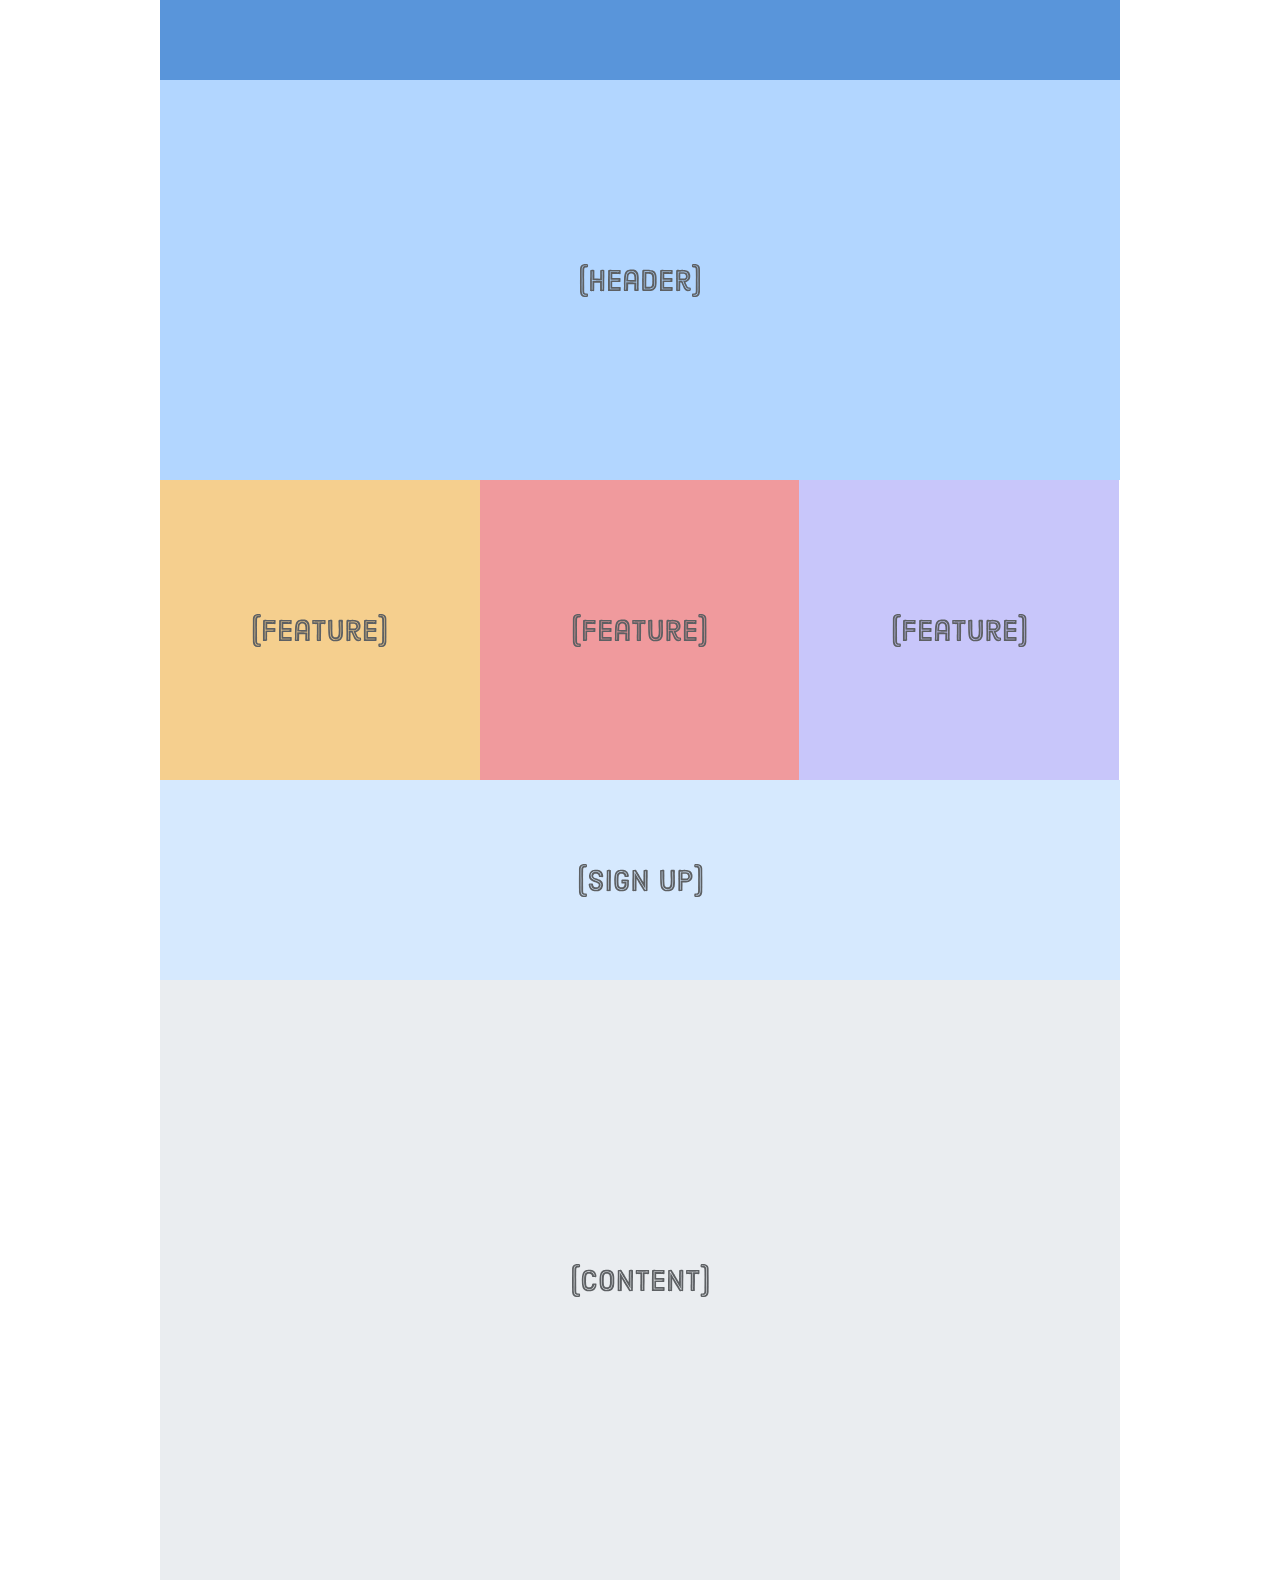
<file: Responsive-design/responsive.html>
<!DOCTYPE html>
<html lang='en'>
  <head>
    <meta charset='UTF-8'/>
    <meta name='viewport'
      content='width=device-width, initial-scale=1.0, maximum-scale=1.0' />
    <title>Responsive Design</title>
    <link rel='stylesheet' href='styles.css'/>
  </head>
  <body>
    <div class='page'>
  <div class='section menu'></div>
  <div class='section header'>
    <img src='images/header.svg'/>
  </div>
  <div class='section content'>
    <img src='images/content.svg'/>
  </div>
  <div class='section sign-up'>
    <img src='images/sign-up.svg'/>
  </div>
  <div class='section feature-1'>
    <img src='images/feature.svg'/>
  </div>
  <div class='section feature-2'>
    <img src='images/feature.svg'/>
  </div>
  <div class='section feature-3'>
    <img src='images/feature.svg'/>
  </div>
</div>
  </body>
</html>
</file>
<file: harkat-w44/styles.css>
body {
  height: 100vh;
  display: flex;
  align-items: center;
  justify-content: center;
}

.nappula {
  padding: 20px 40px;
  font-size: 24px;
  text-align: center;
  color: white;
  background-color: #4388FF;
  border: none;
  border-radius: 15px;
  cursor: pointer;
}
.nappula:hover {
  /* SASSissa käyttäisimme tähän lighten-funktiota! */ 
  background-color: #90B9FF; 
}
.nappula:active {
  /* Täällä voisimme käyttää darken-funktiota, jos kirjoittelisimma SASS/LESS.. */
  background-color: #366DCC;
}

.nappula1 {
    padding: 20px 40px;
    margin: 20px;
    font-size: 24px;
    text-align: center;
    color: white;
    background-color: red;
    border: none;
    border-radius: 15px;
    cursor: pointer;
    box-shadow: 0 9px #999;
}
.nappula1:hover {
  /* SASSissa käyttäisimme tähän lighten-funktiota! */ 
  background-color: #90B9FF; 
}
.nappula1:active {
  /* Täällä voisimme käyttää darken-funktiota, jos kirjoittelisimma SASS/LESS.. */
    background-color: #366DCC;
    box-shadow: 0 5px #666;
    transform: translateY(4px);
}

.nappula2 {
    padding: 20px 40px;
    margin: 20px;
    font-size: 24px;
    text-align: center;
    color: white;
    background-color: red;
    border: none;
    text-decoration: none;
    margin: 5px 2px;
    border-radius: 50%;
}

.nappula2 span {
  cursor: pointer;
  display: inline-block;
  position: relative;
  transition: 0.5s;
}

.nappula2 span:after {
  content: '\00bb';
  position: absolute;
  opacity: 0;
  top: 0;
  right: -20px;
  transition: 0.5s;
}

.nappula2:hover span {
  padding-right: 25px;
}

.nappula2:hover span:after {
  opacity: 1;
  right: 0;
}


.cmn-toggle {
  visibility: hidden;
}
.cmn-toggle + label {
    display: block;
    position: relative;
    cursor: pointer;
    -webkit-transition: .5s;
    transition: .5s;
}
.cmn-toggle-round + label {
  width: 500px;
  height: 60px;
  background-color: #dddddd;
  border-radius: 60px;
}
.cmn-toggle-round + label:before,
.cmn-toggle-round + label:after {
    display: block;
    position: absolute;
    top: 1px;
    left: 1px;
    bottom: 1px;
    content: "";
    background-color: white;
    -webkit-transition: .5s;
    transition: .5s;
}
.cmn-toggle-round + label:before {
  right: 1px;
  background-color: #f1f1f1;
  border-radius: 60px;
}
.cmn-toggle-round + label:after {
  width: 58px;
  background-color: #fff;
  border-radius: 100%;
  box-shadow: 0 2px 5px rgba(0, 0, 0, 0.3);
}
.cmn-toggle-round:checked + label:before {
  background-color: #90B9FF;
}
.cmn-toggle-round:checked + label:after {
  margin-left: 445px;
}
</file>
<file: Responsive-design/styles.css>
* {
  margin: 0;
  padding: 0;
  box-sizing: border-box;
}

.page {
  display: flex;
  flex-wrap: wrap;
}

.section {
  width: 100%;
  height: 300px;
  display: flex;
  justify-content: center;
  align-items: center;
}

.menu {
  background-color: #5995DA;
  height: 80px;
}

.header {
  background-color: #B2D6FF;
}

.content {
  background-color: #EAEDF0;
  height: 600px;
}

.sign-up {
  background-color: #D6E9FE;
}

.feature-1 {
  background-color: #F5CF8E;
}

.feature-2 {
  background-color: #F09A9D;
}

.feature-3 {
  background-color: #C8C6FA;
}


/* Mobile Styles */
@media only screen and (max-width: 400px) {
  body {
    background-color: #F09A9D; /* Red */
  }
}

/* Tablet Styles */
@media only screen and (min-width: 401px) and (max-width: 960px) {
  .sign-up,
  .feature-1,
  .feature-2,
  .feature-3 {
    width: 50%;
  }
}

/* Desktop Styles */
@media only screen and (min-width: 961px) {
  .page {
    width: 960px;
    margin: 0 auto;
  }
  .feature-1,
  .feature-2,
  .feature-3 {
    width: 33.3%;
  }
  .header {
    height: 400px;
  }
    .sign-up {
  height: 200px;
  order: 1;
}
.content {
  order: 2;
}
}
</file>
<file: harkka-w41/bs-teema/startbootstrap-creative-gh-pages/css/creative.css>
/*!
 * Start Bootstrap - Creative v4.0.0-beta.2 (https://startbootstrap.com/template-overviews/creative)
 * Copyright 2013-2017 Start Bootstrap
 * Licensed under MIT (https://github.com/BlackrockDigital/startbootstrap-creative/blob/master/LICENSE)
 */
body,
html {
  width: 100%;
  height: 100%; }

body {
  font-family: 'Merriweather', 'Helvetica Neue', Arial, sans-serif; }

hr {
  max-width: 50px;
  border-width: 3px;
  border-color: #F05F40; }

hr.light {
  border-color: #fff; }

a {
  color: #F05F40;
  -webkit-transition: all 0.2s;
  -moz-transition: all 0.2s;
  transition: all 0.2s; }
  a:hover {
    color: #f05f40; }

h1,
h2,
h3,
h4,
h5,
h6 {
  font-family: 'Open Sans', 'Helvetica Neue', Arial, sans-serif; }

.bg-primary {
  background-color: #F05F40 !important; }

.bg-dark {
  background-color: #212529 !important; }

.text-faded {
  color: rgba(255, 255, 255, 0.7); }

section {
  padding: 8rem 0; }

.section-heading {
  margin-top: 0; }

::-moz-selection {
  color: #fff;
  background: #212529;
  text-shadow: none; }

::selection {
  color: #fff;
  background: #212529;
  text-shadow: none; }

img::selection {
  color: #fff;
  background: transparent; }

img::-moz-selection {
  color: #fff;
  background: transparent; }

body {
  -webkit-tap-highlight-color: #212529; }

#mainNav {
  border-bottom: 1px solid rgba(33, 37, 41, 0.1);
  background-color: #fff;
  font-family: 'Open Sans', 'Helvetica Neue', Arial, sans-serif;
  -webkit-transition: all 0.2s;
  -moz-transition: all 0.2s;
  transition: all 0.2s; }
  #mainNav .navbar-brand {
    font-weight: 700;
    text-transform: uppercase;
    color: #F05F40;
    font-family: 'Open Sans', 'Helvetica Neue', Arial, sans-serif; }
    #mainNav .navbar-brand:focus, #mainNav .navbar-brand:hover {
      color: #f05f40; }
  #mainNav .navbar-nav > li.nav-item > a.nav-link,
  #mainNav .navbar-nav > li.nav-item > a.nav-link:focus {
    font-size: .9rem;
    font-weight: 700;
    text-transform: uppercase;
    color: #212529; }
    #mainNav .navbar-nav > li.nav-item > a.nav-link:hover,
    #mainNav .navbar-nav > li.nav-item > a.nav-link:focus:hover {
      color: #F05F40; }
    #mainNav .navbar-nav > li.nav-item > a.nav-link.active,
    #mainNav .navbar-nav > li.nav-item > a.nav-link:focus.active {
      color: #F05F40 !important;
      background-color: transparent; }
      #mainNav .navbar-nav > li.nav-item > a.nav-link.active:hover,
      #mainNav .navbar-nav > li.nav-item > a.nav-link:focus.active:hover {
        background-color: transparent; }
  @media (min-width: 992px) {
    #mainNav {
      border-color: transparent;
      background-color: transparent; }
      #mainNav .navbar-brand {
        color: rgba(255, 255, 255, 0.7); }
        #mainNav .navbar-brand:focus, #mainNav .navbar-brand:hover {
          color: #fff; }
      #mainNav .navbar-nav > li.nav-item > a.nav-link {
        padding: 0.5rem 1rem; }
      #mainNav .navbar-nav > li.nav-item > a.nav-link,
      #mainNav .navbar-nav > li.nav-item > a.nav-link:focus {
        color: rgba(255, 255, 255, 0.7); }
        #mainNav .navbar-nav > li.nav-item > a.nav-link:hover,
        #mainNav .navbar-nav > li.nav-item > a.nav-link:focus:hover {
          color: #fff; }
      #mainNav.navbar-shrink {
        border-bottom: 1px solid rgba(33, 37, 41, 0.1);
        background-color: #fff; }
        #mainNav.navbar-shrink .navbar-brand {
          color: #F05F40; }
          #mainNav.navbar-shrink .navbar-brand:focus, #mainNav.navbar-shrink .navbar-brand:hover {
            color: #f05f40; }
        #mainNav.navbar-shrink .navbar-nav > li.nav-item > a.nav-link,
        #mainNav.navbar-shrink .navbar-nav > li.nav-item > a.nav-link:focus {
          color: #212529; }
          #mainNav.navbar-shrink .navbar-nav > li.nav-item > a.nav-link:hover,
          #mainNav.navbar-shrink .navbar-nav > li.nav-item > a.nav-link:focus:hover {
            color: #F05F40; } }

header.masthead {
  padding-top: 10rem;
  padding-bottom: calc(10rem - 56px);
  background-image: url("../img/header.jpg");
  background-position: center center;
  -webkit-background-size: cover;
  -moz-background-size: cover;
  -o-background-size: cover;
  background-size: cover; }
  header.masthead hr {
    margin-top: 30px;
    margin-bottom: 30px; }
  header.masthead h1 {
    font-size: 2rem; }
  header.masthead p {
    font-weight: 300; }
  @media (min-width: 768px) {
    header.masthead p {
      font-size: 1.15rem; } }
  @media (min-width: 992px) {
    header.masthead {
      height: 100vh;
      min-height: 650px;
      padding-top: 0;
      padding-bottom: 0; }
      header.masthead h1 {
        font-size: 3rem; } }
  @media (min-width: 1200px) {
    header.masthead h1 {
      font-size: 4rem; } }

.service-box {
  max-width: 400px; }

.portfolio-box {
  position: relative;
  display: block;
  max-width: 650px;
  margin: 0 auto; }
  .portfolio-box .portfolio-box-caption {
    position: absolute;
    bottom: 0;
    display: block;
    width: 100%;
    height: 100%;
    text-align: center;
    opacity: 0;
    color: #fff;
    background: rgba(240, 95, 64, 0.9);
    -webkit-transition: all 0.2s;
    -moz-transition: all 0.2s;
    transition: all 0.2s; }
    .portfolio-box .portfolio-box-caption .portfolio-box-caption-content {
      position: absolute;
      top: 50%;
      width: 100%;
      transform: translateY(-50%);
      text-align: center; }
      .portfolio-box .portfolio-box-caption .portfolio-box-caption-content .project-category,
      .portfolio-box .portfolio-box-caption .portfolio-box-caption-content .project-name {
        padding: 0 15px;
        font-family: 'Open Sans', 'Helvetica Neue', Arial, sans-serif; }
      .portfolio-box .portfolio-box-caption .portfolio-box-caption-content .project-category {
        font-size: 14px;
        font-weight: 600;
        text-transform: uppercase; }
      .portfolio-box .portfolio-box-caption .portfolio-box-caption-content .project-name {
        font-size: 18px; }
  .portfolio-box:hover .portfolio-box-caption {
    opacity: 1; }
  .portfolio-box:focus {
    outline: none; }
  @media (min-width: 768px) {
    .portfolio-box .portfolio-box-caption .portfolio-box-caption-content .project-category {
      font-size: 16px; }
    .portfolio-box .portfolio-box-caption .portfolio-box-caption-content .project-name {
      font-size: 22px; } }

.text-primary {
  color: #F05F40 !important; }

.btn {
  font-weight: 700;
  text-transform: uppercase;
  border: none;
  border-radius: 300px;
  font-family: 'Open Sans', 'Helvetica Neue', Arial, sans-serif; }

.btn-xl {
  padding: 1rem 2rem; }

.btn-primary {
  background-color: #F05F40;
  border-color: #F05F40; }
  .btn-primary:hover, .btn-primary:focus, .btn-primary:active {
    color: #fff;
    background-color: #ee4b28 !important; }
  .btn-primary:active, .btn-primary:focus {
    box-shadow: 0 0 0 0.2rem rgba(240, 95, 64, 0.5) !important; }
</file>
<file: harkka-w41/bs-teema/startbootstrap-creative-gh-pages/css/creative.min.css>
/*!
 * Start Bootstrap - Creative v4.0.0-beta.2 (https://startbootstrap.com/template-overviews/creative)
 * Copyright 2013-2017 Start Bootstrap
 * Licensed under MIT (https://github.com/BlackrockDigital/startbootstrap-creative/blob/master/LICENSE)
 */body,html{width:100%;height:100%}body{font-family:Merriweather,'Helvetica Neue',Arial,sans-serif}hr{max-width:50px;border-width:3px;border-color:#f05f40}hr.light{border-color:#fff}a{color:#f05f40;-webkit-transition:all .2s;-moz-transition:all .2s;transition:all .2s}a:hover{color:#f05f40}h1,h2,h3,h4,h5,h6{font-family:'Open Sans','Helvetica Neue',Arial,sans-serif}.bg-primary{background-color:#f05f40!important}.bg-dark{background-color:#212529!important}.text-faded{color:rgba(255,255,255,.7)}section{padding:8rem 0}.section-heading{margin-top:0}::-moz-selection{color:#fff;background:#212529;text-shadow:none}::selection{color:#fff;background:#212529;text-shadow:none}img::selection{color:#fff;background:0 0}img::-moz-selection{color:#fff;background:0 0}body{-webkit-tap-highlight-color:#212529}#mainNav{border-bottom:1px solid rgba(33,37,41,.1);background-color:#fff;font-family:'Open Sans','Helvetica Neue',Arial,sans-serif;-webkit-transition:all .2s;-moz-transition:all .2s;transition:all .2s}#mainNav .navbar-brand{font-weight:700;text-transform:uppercase;color:#f05f40;font-family:'Open Sans','Helvetica Neue',Arial,sans-serif}#mainNav .navbar-brand:focus,#mainNav .navbar-brand:hover{color:#f05f40}#mainNav .navbar-nav>li.nav-item>a.nav-link,#mainNav .navbar-nav>li.nav-item>a.nav-link:focus{font-size:.9rem;font-weight:700;text-transform:uppercase;color:#212529}#mainNav .navbar-nav>li.nav-item>a.nav-link:focus:hover,#mainNav .navbar-nav>li.nav-item>a.nav-link:hover{color:#f05f40}#mainNav .navbar-nav>li.nav-item>a.nav-link.active,#mainNav .navbar-nav>li.nav-item>a.nav-link:focus.active{color:#f05f40!important;background-color:transparent}#mainNav .navbar-nav>li.nav-item>a.nav-link.active:hover,#mainNav .navbar-nav>li.nav-item>a.nav-link:focus.active:hover{background-color:transparent}@media (min-width:992px){#mainNav{border-color:transparent;background-color:transparent}#mainNav .navbar-brand{color:rgba(255,255,255,.7)}#mainNav .navbar-brand:focus,#mainNav .navbar-brand:hover{color:#fff}#mainNav .navbar-nav>li.nav-item>a.nav-link{padding:.5rem 1rem}#mainNav .navbar-nav>li.nav-item>a.nav-link,#mainNav .navbar-nav>li.nav-item>a.nav-link:focus{color:rgba(255,255,255,.7)}#mainNav .navbar-nav>li.nav-item>a.nav-link:focus:hover,#mainNav .navbar-nav>li.nav-item>a.nav-link:hover{color:#fff}#mainNav.navbar-shrink{border-bottom:1px solid rgba(33,37,41,.1);background-color:#fff}#mainNav.navbar-shrink .navbar-brand{color:#f05f40}#mainNav.navbar-shrink .navbar-brand:focus,#mainNav.navbar-shrink .navbar-brand:hover{color:#f05f40}#mainNav.navbar-shrink .navbar-nav>li.nav-item>a.nav-link,#mainNav.navbar-shrink .navbar-nav>li.nav-item>a.nav-link:focus{color:#212529}#mainNav.navbar-shrink .navbar-nav>li.nav-item>a.nav-link:focus:hover,#mainNav.navbar-shrink .navbar-nav>li.nav-item>a.nav-link:hover{color:#f05f40}}header.masthead{padding-top:10rem;padding-bottom:calc(10rem - 56px);background-image:url(../img/header.jpg);background-position:center center;-webkit-background-size:cover;-moz-background-size:cover;-o-background-size:cover;background-size:cover}header.masthead hr{margin-top:30px;margin-bottom:30px}header.masthead h1{font-size:2rem}header.masthead p{font-weight:300}@media (min-width:768px){header.masthead p{font-size:1.15rem}}@media (min-width:992px){header.masthead{height:100vh;min-height:650px;padding-top:0;padding-bottom:0}header.masthead h1{font-size:3rem}}@media (min-width:1200px){header.masthead h1{font-size:4rem}}.service-box{max-width:400px}.portfolio-box{position:relative;display:block;max-width:650px;margin:0 auto}.portfolio-box .portfolio-box-caption{position:absolute;bottom:0;display:block;width:100%;height:100%;text-align:center;opacity:0;color:#fff;background:rgba(240,95,64,.9);-webkit-transition:all .2s;-moz-transition:all .2s;transition:all .2s}.portfolio-box .portfolio-box-caption .portfolio-box-caption-content{position:absolute;top:50%;width:100%;transform:translateY(-50%);text-align:center}.portfolio-box .portfolio-box-caption .portfolio-box-caption-content .project-category,.portfolio-box .portfolio-box-caption .portfolio-box-caption-content .project-name{padding:0 15px;font-family:'Open Sans','Helvetica Neue',Arial,sans-serif}.portfolio-box .portfolio-box-caption .portfolio-box-caption-content .project-category{font-size:14px;font-weight:600;text-transform:uppercase}.portfolio-box .portfolio-box-caption .portfolio-box-caption-content .project-name{font-size:18px}.portfolio-box:hover .portfolio-box-caption{opacity:1}.portfolio-box:focus{outline:0}@media (min-width:768px){.portfolio-box .portfolio-box-caption .portfolio-box-caption-content .project-category{font-size:16px}.portfolio-box .portfolio-box-caption .portfolio-box-caption-content .project-name{font-size:22px}}.text-primary{color:#f05f40!important}.btn{font-weight:700;text-transform:uppercase;border:none;border-radius:300px;font-family:'Open Sans','Helvetica Neue',Arial,sans-serif}.btn-xl{padding:1rem 2rem}.btn-primary{background-color:#f05f40;border-color:#f05f40}.btn-primary:active,.btn-primary:focus,.btn-primary:hover{color:#fff;background-color:#ee4b28!important}.btn-primary:active,.btn-primary:focus{box-shadow:0 0 0 .2rem rgba(240,95,64,.5)!important}
</file>
